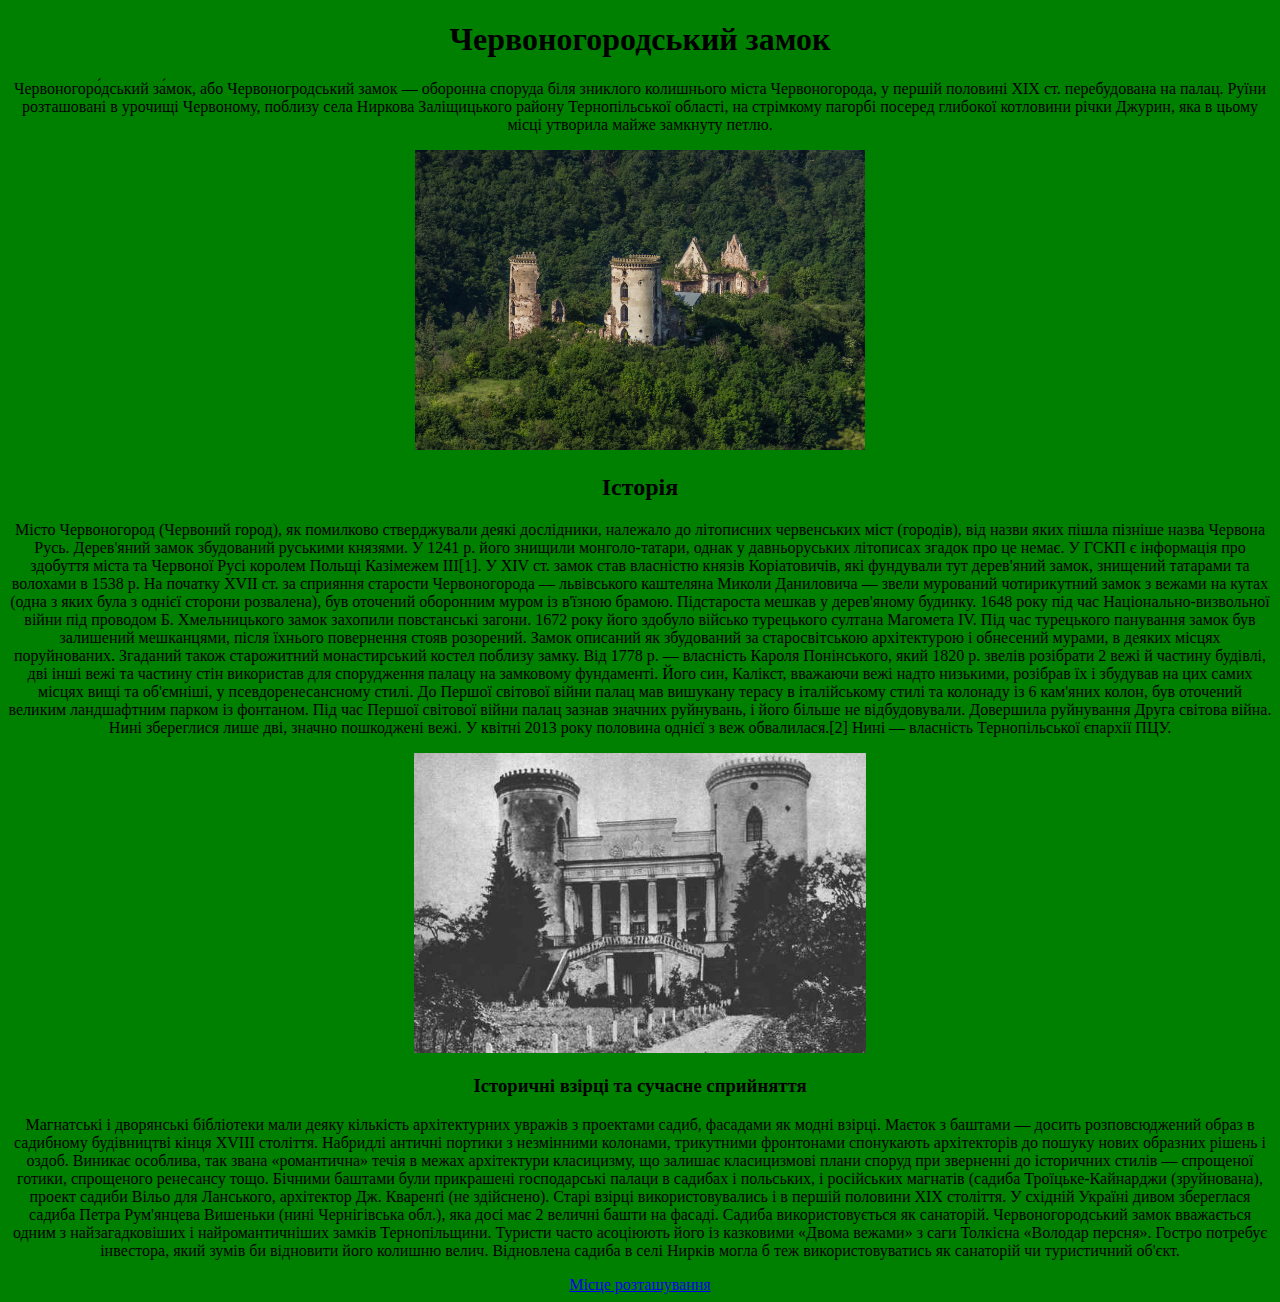
<file: home work 13/index.html>
<!DOCTYPE html>
<html>
<head>
	<meta charset="utf-8">
	<meta name="viewport" content="width=device-width, initial-scale=1">
	<title>Західна Україна</title>
</head>
<body text="black" bgcolor="green" align="center"><h1>Червоногородський замок</h1>
      <p>Червоногоро́дський за́мок, або Червоногродський замок — оборонна споруда біля зниклого колишнього міста Червоногорода, у першій половині XIX ст. перебудована на палац. Руїни розташовані в урочищі Червоному, поблизу села Ниркова Заліщицького району Тернопільської області, на стрімкому пагорбі посеред глибокої котловини річки Джурин, яка в цьому місці утворила майже замкнуту петлю.</p>
      <img src="замок.jpg" height="300">
      <h2> Історія </h2>
      <p>Місто Червоногород (Червоний город), як помилково стверджували деякі дослідники, належало до літописних червенських міст (городів), від назви яких пішла пізніше назва Червона Русь.

Дерев'яний замок збудований руськими князями. У 1241 р. його знищили монголо-татари, однак у давньоруських літописах згадок про це немає.

У ГСКП є інформація про здобуття міста та Червоної Русі королем Польщі Казімежем ІІІ[1].

У XIV ст. замок став власністю князів Коріатовичів, які фундували тут дерев'яний замок, знищений татарами та волохами в 1538 р.

На початку XVII ст. за сприяння старости Червоногорода — львівського каштеляна Миколи Даниловича — звели мурований чотирикутний замок з вежами на кутах (одна з яких була з однієї сторони розвалена), був оточений оборонним муром із в'їзною брамою. Підстароста мешкав у дерев'яному будинку.

1648 року під час Національно-визвольної війни під проводом Б. Хмельницького замок захопили повстанські загони. 1672 року його здобуло військо турецького султана Магомета IV. Під час турецького панування замок був залишений мешканцями, після їхнього повернення стояв розорений.

Замок описаний як збудований за старосвітською архітектурою і обнесений мурами, в деяких місцях поруйнованих. Згаданий також старожитний монастирський костел поблизу замку.

Від 1778 р. — власність Кароля Понінського, який 1820 р. звелів розібрати 2 вежі й частину будівлі, дві інші вежі та частину стін використав для спорудження палацу на замковому фундаменті. Його син, Калікст, вважаючи вежі надто низькими, розібрав їх і збудував на цих самих місцях вищі та об'ємніші, у псевдоренесансному стилі.

До Першої світової війни палац мав вишукану терасу в італійському стилі та колонаду із 6 кам'яних колон, був оточений великим ландшафтним парком із фонтаном.

Під час Першої світової війни палац зазнав значних руйнувань, і його більше не відбудовували. Довершила руйнування Друга світова війна. Нині збереглися лише дві, значно пошкоджені вежі. У квітні 2013 pоку половина однієї з веж обвалилася.[2]

Нині — власність Тернопільської єпархії ПЦУ.</p>
<img src="замок 2 .jpg" height="300">
<h3>Історичні взірці та сучасне сприйняття</h3>
<p>Магнатські і дворянські бібліотеки мали деяку кількість архітектурних увражів з проектами садиб, фасадами як модні взірці. Маєток з баштами — досить розповсюджений образ в садибному будівництві кінця XVIII століття. Набридлі античні портики з незмінними колонами, трикутними фронтонами спонукають архітекторів до пошуку нових образних рішень і оздоб. Виникає особлива, так звана «романтична» течія в межах архітектури класицизму, що залишає класицизмові плани споруд при зверненні до історичних стилів — спрощеної готики, спрощеного ренесансу тощо. Бічними баштами були прикрашені господарські палаци в садибах і польських, і російських магнатів (садиба Троїцьке-Кайнарджи (зруйнована), проект садиби Вільо для Ланського, архітектор Дж. Кваренґі (не здійснено). Старі взірці використовувались і в першій половини XIX століття.

У східній Україні дивом збереглася садиба Петра Рум'янцева Вишеньки (нині Чернігівська обл.), яка досі має 2 величні башти на фасаді. Садиба використовується як санаторій.

Червоногородський замок вважається одним з найзагадковіших і найромантичніших замків Тернопільщини. Туристи часто асоціюють його із казковими «Двома вежами» з саги Толкієна «Володар персня».

Гостро потребує інвестора, який зумів би відновити його колишню велич. Відновлена садиба в селі Нирків могла б теж використовуватись як санаторій чи туристичний об'єкт.</p>
<nav>
	<a href="https://goo.gl/maps/8DBqiZop1nwZv3w78" target="_blank"> Місце розташування </a>
</nav>
</body>
</html>
</file>
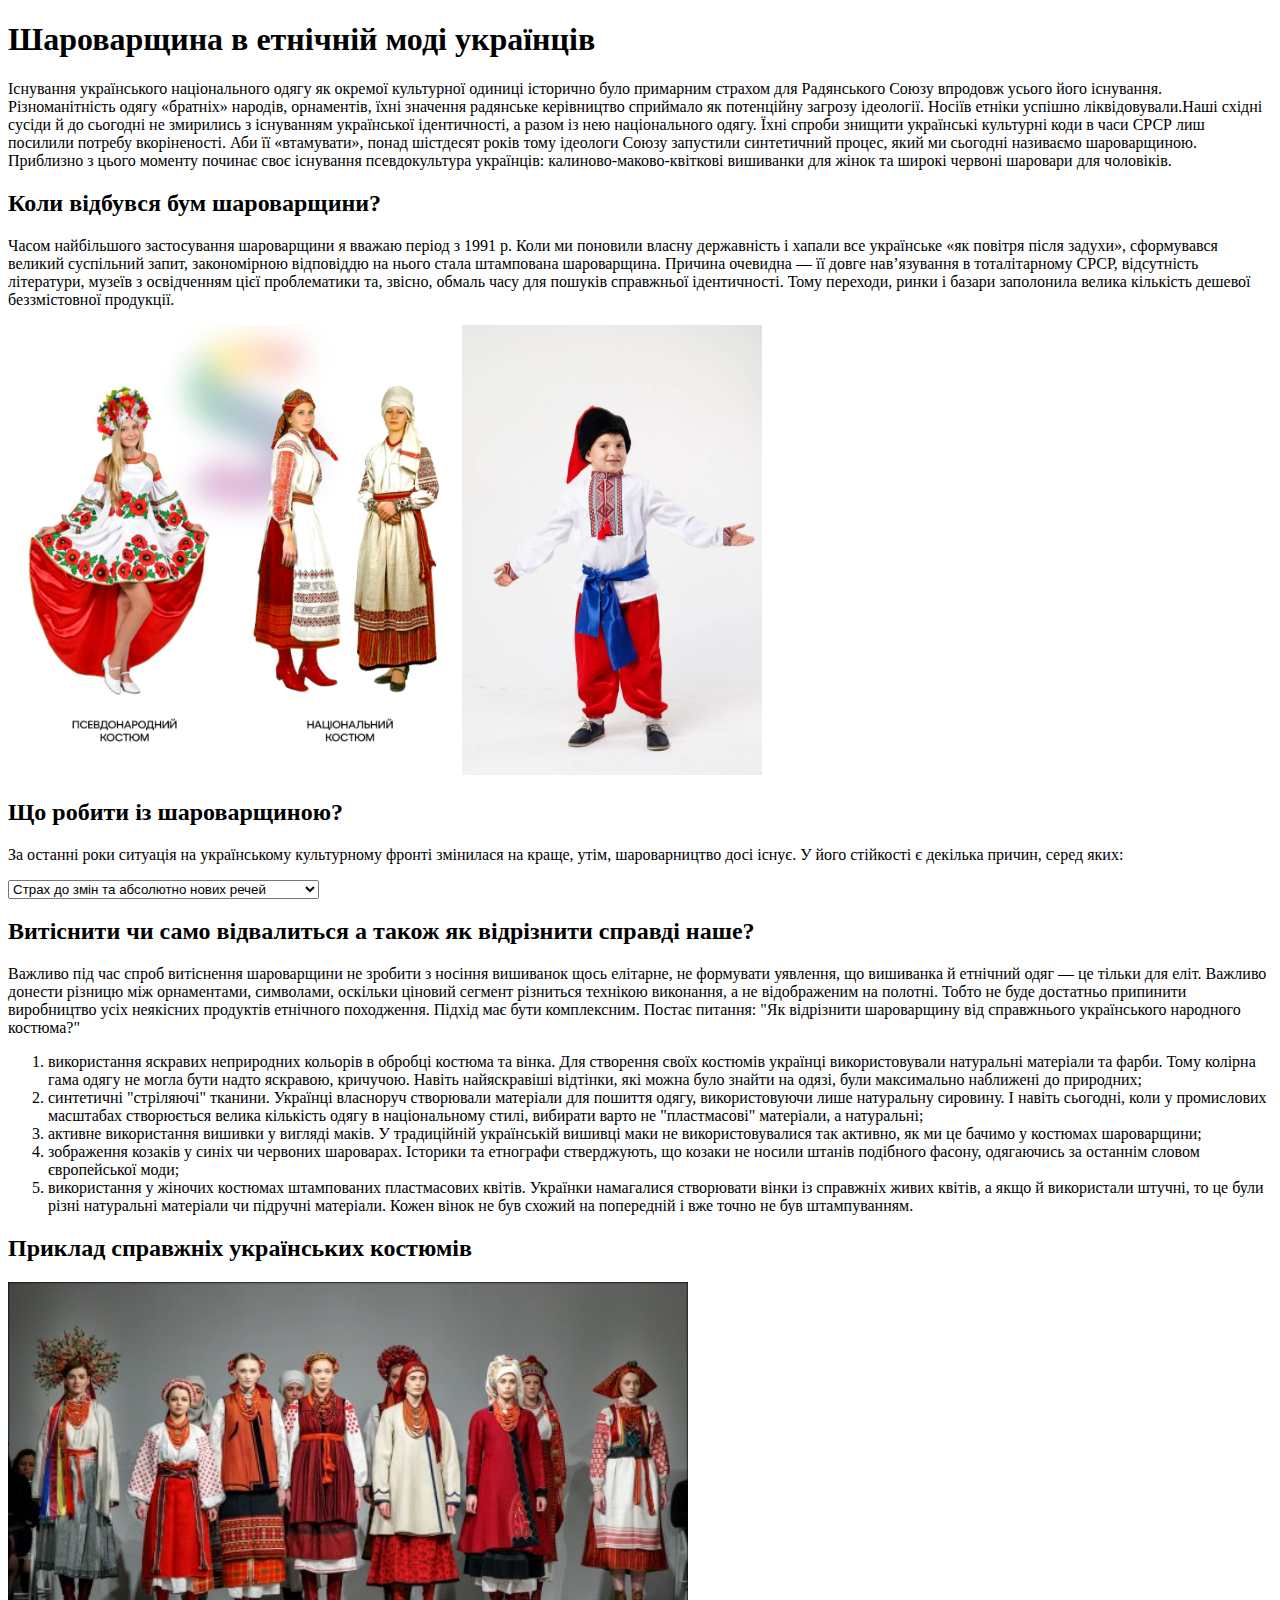
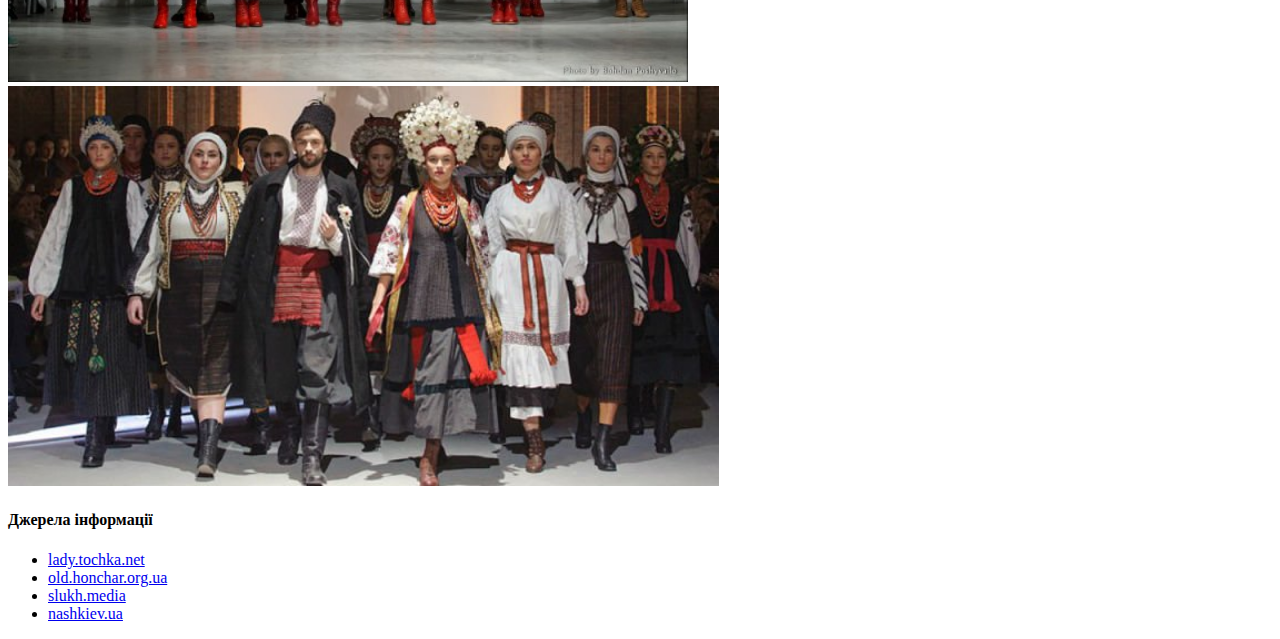
<file: HomeWork13/index.html>
<!DOCTYPE html>
<html>
<head>
	<title>Традиції України</title>
</head>
<body><h1>Шароварщина в етнічній моді українців</h1>
	<p>Існування українського національного одягу як окремої культурної одиниці історично було примарним страхом для Радянського Союзу впродовж усього його існування. Різноманітність одягу «братніх» народів, орнаментів, їхні значення радянське керівництво сприймало як потенційну загрозу ідеології. Носіїв етніки успішно ліквідовували.Наші східні сусіди й до сьогодні не змирились з існуванням української ідентичності, а разом із нею національного одягу. Їхні спроби знищити українські культурні коди в часи СРСР лиш посилили потребу вкоріненості. Аби її «втамувати», понад шістдесят років тому ідеологи Союзу запустили синтетичний процес, який ми сьогодні називаємо шароварщиною. Приблизно з цього моменту починає своє існування псевдокультура українців: калиново-маково-квіткові вишиванки для жінок та широкі червоні шаровари для чоловіків. </p>
	<h2>Коли відбувся бум шароварщини?</h2>
	<p>Часом найбільшого застосування шароварщини я вважаю період з 1991 р. Коли ми поновили власну державність і хапали все українське «як повітря після задухи», сформувався великий суспільний запит, закономірною відповіддю на нього стала штампована шароварщина. 
	Причина очевидна — її довге нав’язування в тоталітарному СРСР, відсутність літератури, музеїв з освідченням цієї проблематики та, звісно, обмаль часу для пошуків справжньої ідентичності. Тому переходи, ринки і базари заполонила велика кількість дешевої беззмістовної продукції.</p>
	<img src="sharovarshhina.jpg" height="450px">
	<img src="123.jpg" height="450px">
	<h2>Що робити із шароварщиною?</h2>
<p>За останні роки ситуація на українському культурному фронті змінилася на краще, утім, шароварництво досі існує. У його стійкості є декілька причин, серед яких:</p>
<select><option value="">Страх до змін та абсолютно нових речей</option>
<option value="">сильна емоційна прив'язка</option>
<option value="">необізнаність українців щодо власної культури</option></select>
<h2>Витіснити чи само відвалиться а також як відрізнити справді наше?</h2>
<p>Важливо під час спроб витіснення шароварщини не зробити з носіння вишиванок щось елітарне, не формувати уявлення, що вишиванка й етнічний одяг — це тільки для еліт. Важливо донести різницю між орнаментами, символами, оскільки ціновий сегмент різниться технікою виконання, а не відображеним на полотні. Тобто не буде достатньо припинити виробництво усіх неякісних продуктів етнічного походження. Підхід має бути комплексним. Постає питання: "Як відрізнити шароварщину від справжнього українського народного костюма?"</p>
<ol><li>використання яскравих неприродних кольорів в обробці костюма та вінка. Для створення своїх костюмів українці використовували натуральні матеріали та фарби. Тому колірна гама одягу не могла бути надто яскравою, кричучою. Навіть найяскравіші відтінки, які можна було знайти на одязі, були максимально наближені до природних;</li>
<li>синтетичні "стріляючі" тканини. Українці власноруч створювали матеріали для пошиття одягу, використовуючи лише натуральну сировину. І навіть сьогодні, коли у промислових масштабах створюється велика кількість одягу в національному стилі, вибирати варто не "пластмасові" матеріали, а натуральні;</li>
<li>активне використання вишивки у вигляді маків. У традиційній українській вишивці маки не використовувалися так активно, як ми це бачимо у костюмах шароварщини;</li>
<li>зображення козаків у синіх чи червоних шароварах. Історики та етнографи стверджують, що козаки не носили штанів подібного фасону, одягаючись за останнім словом європейської моди;</li>
<li>використання у жіночих костюмах штампованих пластмасових квітів. Українки намагалися створювати вінки із справжніх живих квітів, а якщо й використали штучні, то це були різні натуральні матеріали чи підручні матеріали. Кожен вінок не був схожий на попередній і вже точно не був штампуванням.
</li></ol>
<h2>Приклад справжніх українських костюмів</h2>
<img src="IMG_1947-558x328.jpg" height="400">
<img src="unnamed-file-7-1.jpg" height="400">
<h4>Джерела інформації</h4>
<ul><li><a href="https://lady.tochka.net/ua/96282-kak-otlichit-sharovarshchinu-ot-nastoyashchego-ukrainskogo-narodnogo-kostyuma" target="_blank">lady.tochka.net</li>
<li><a href="https://old.honchar.org.ua/p/ukrajinskyj-narodnyj-kostyum-vpershe-na-podiumi-ukrajinskoho-tyzhnya-mody" target="_blank">old.honchar.org.ua</a></li>
<li><a href="https://slukh.media/texts/ukrainian-national-clothes-under-soviet" target="_blank">slukh.media</a></li>
<li><a href="https://nashkiev.ua/culture/sharovarschina-proti-traditsii-yak-zberegti-ukrainsku-kulturu" target="_blank">nashkiev.ua</a></li></ul>
</html>
</file>
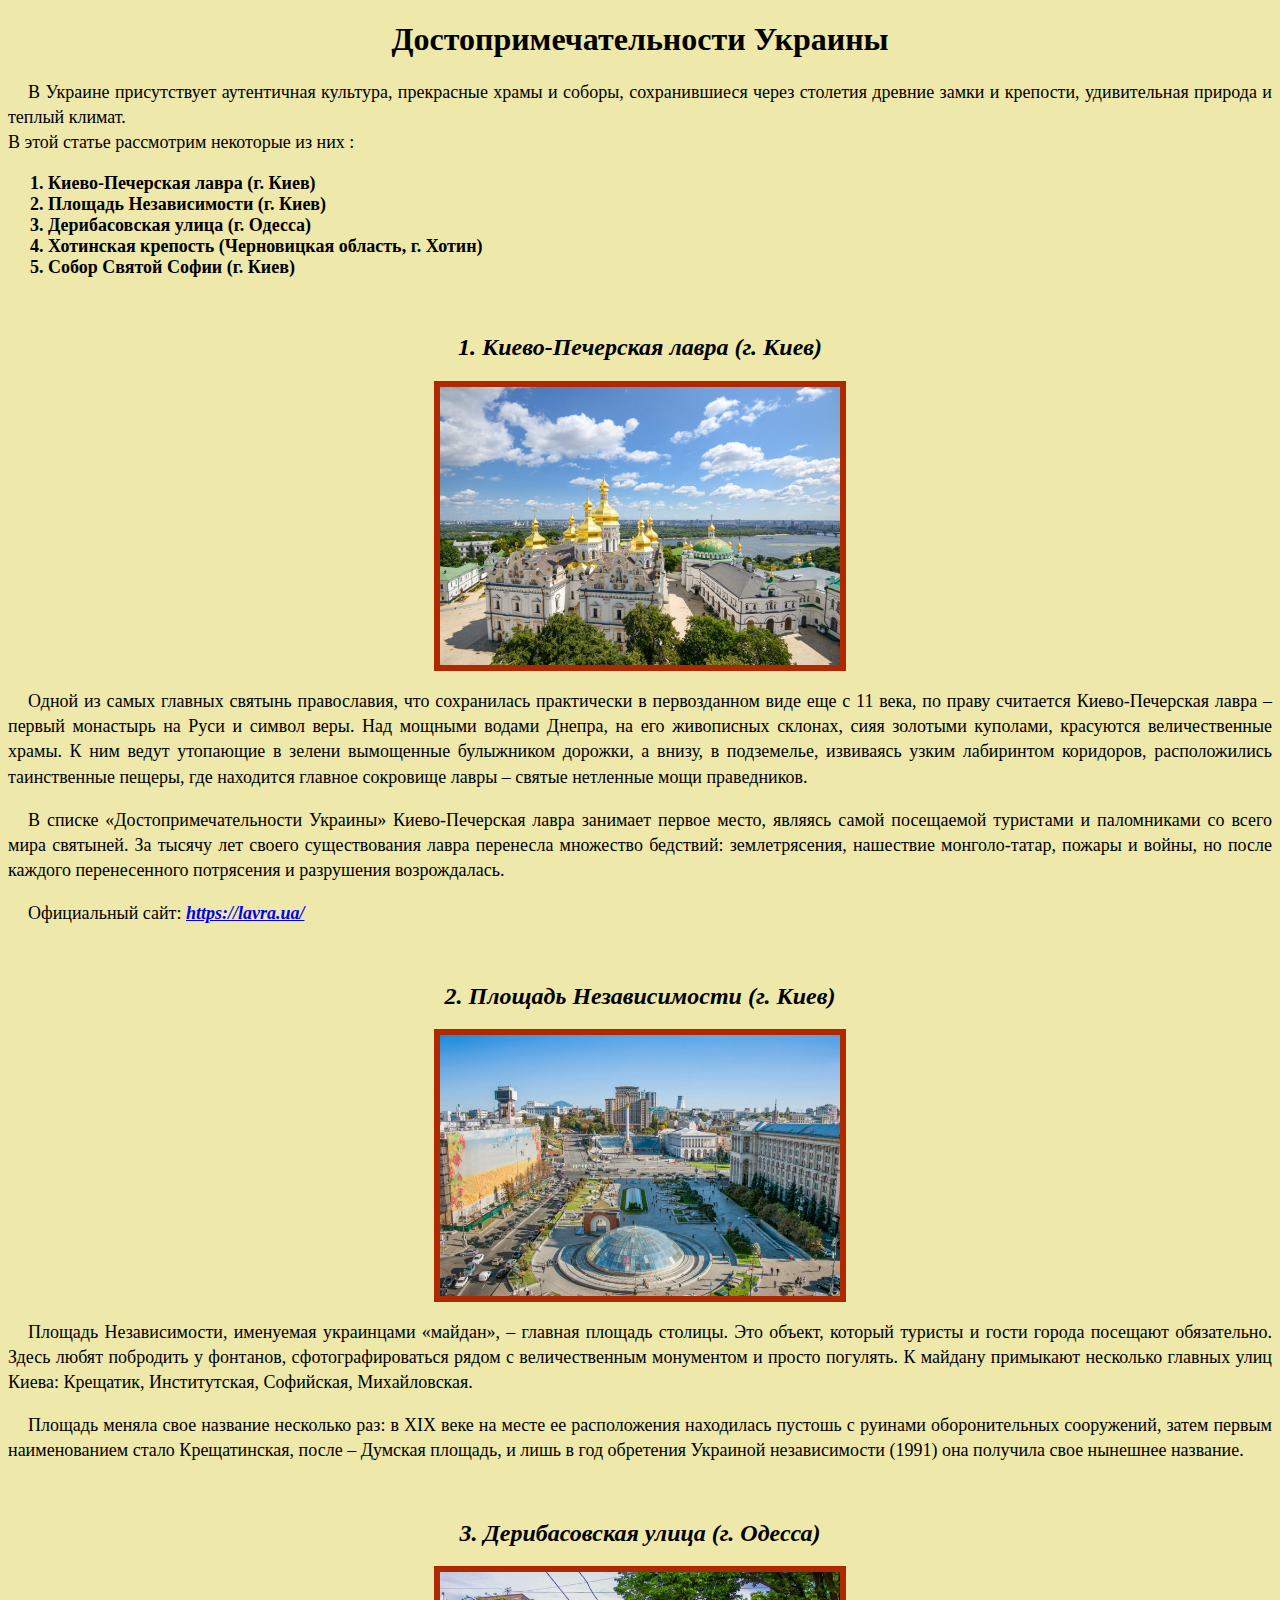
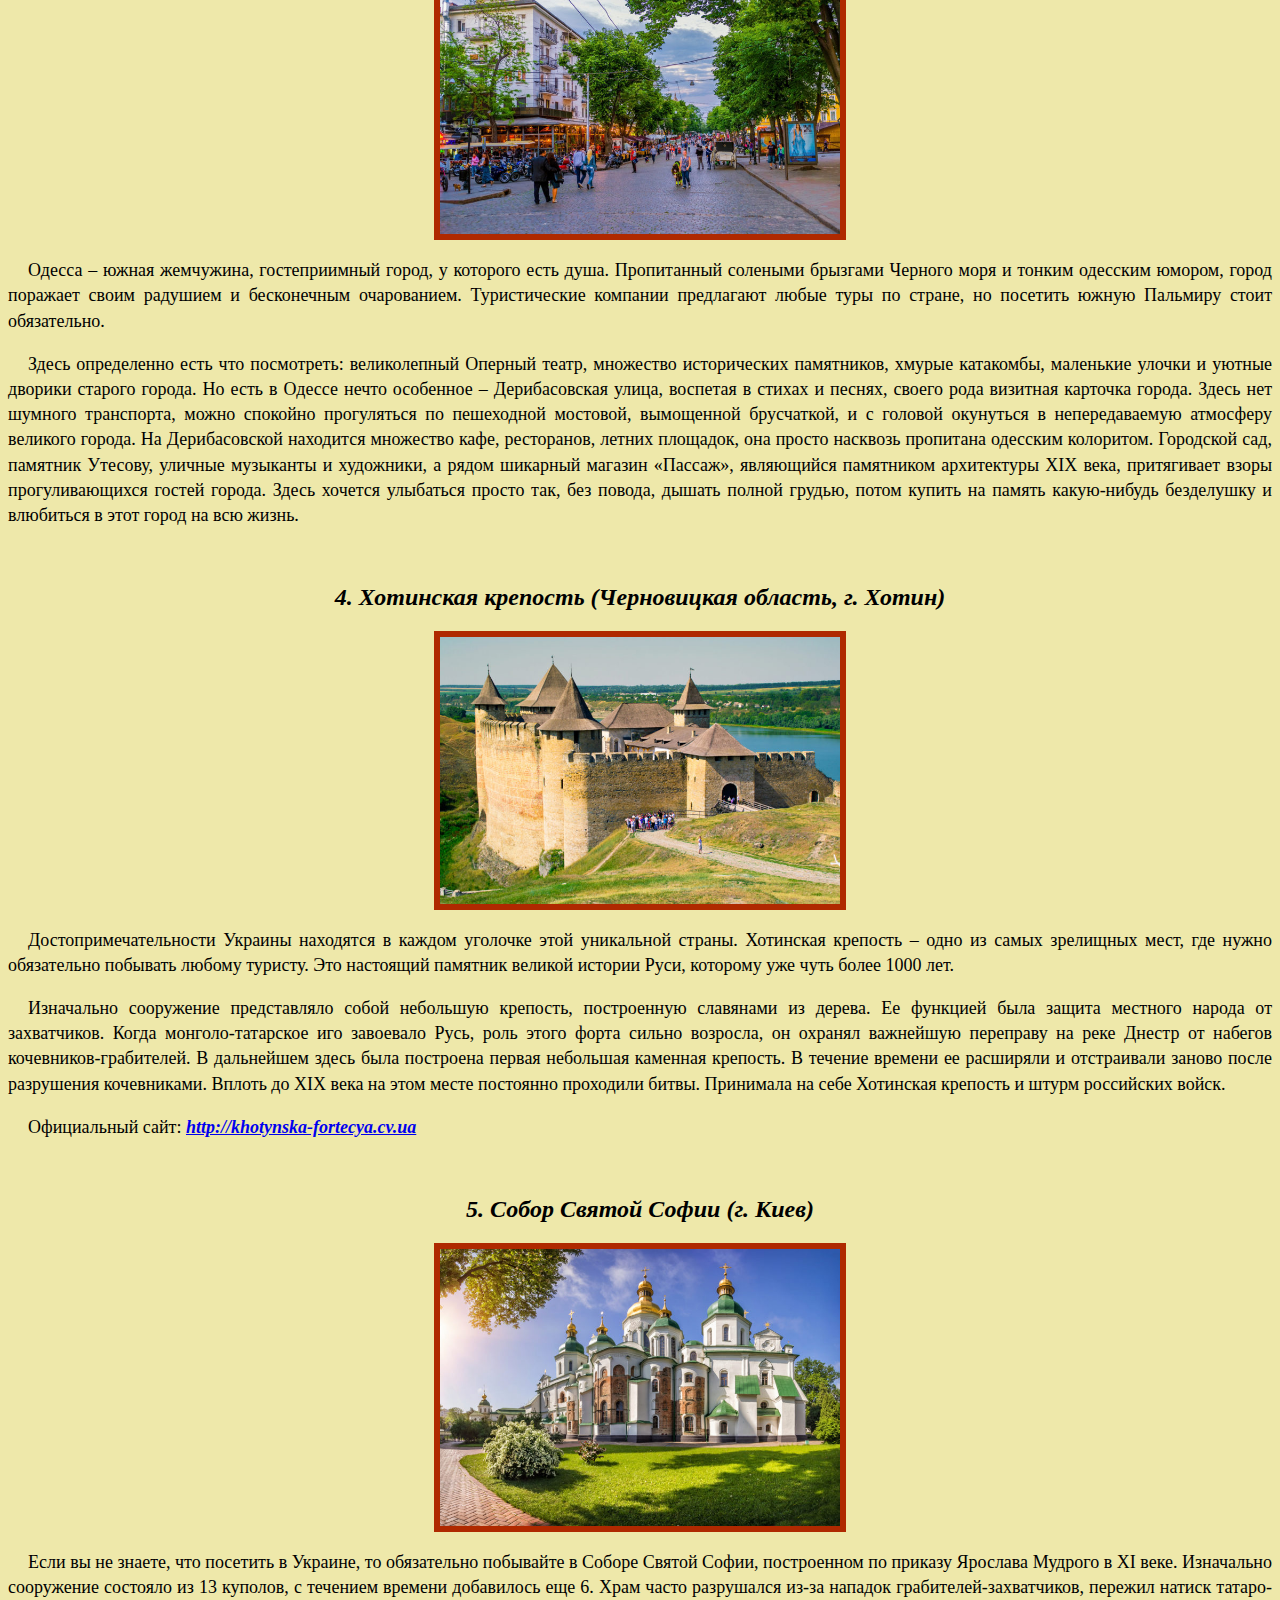
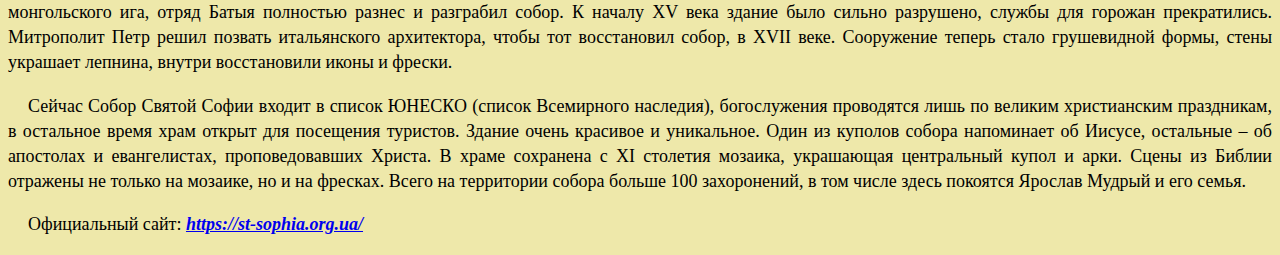
<file: Homework13/index.html>
<!DOCTYPE html>
<html>
<head>
	<meta charset="utf-8">
	<meta name="viewport" content="width=device-width, initial-scale=1">
	<title>ДЗ 14. CSS</title>
	<link rel="stylesheet" type="text/css" href="css/style.css">
</head>

<body>
	<h1 style="text-align: center;">Достопримечательности Украины</h1>
	<div>
		<p>В Украине присутствует аутентичная культура, прекрасные храмы и соборы, сохранившиеся через столетия древние замки и крепости, удивительная природа и теплый климат.<br>В этой статье рассмотрим некоторые из них :</p>
		<ol>
			<li>Киево-Печерская лавра (г. Киев)</li>
			<li>Площадь Независимости (г. Киев)</li>
			<li>Дерибасовская улица (г. Одесса)</li>
			<li>Хотинская крепость (Черновицкая область, г. Хотин)</li>
			<li>Собор Святой Софии (г. Киев)</li>
		</ol>
	</div>
	<br>

	<h2>1. Киево-Печерская лавра (г. Киев)</h2>
	<div>
		<img class="displayed" width="400" src="img/KievPecherskLavra.jpg">
		<p>Одной из самых главных святынь православия, что сохранилась практически в первозданном виде еще с 11 века, по праву считается Киево-Печерская лавра – первый монастырь на Руси и символ веры. Над мощными водами Днепра, на его живописных склонах, сияя золотыми куполами, красуются величественные храмы. К ним ведут утопающие в зелени вымощенные булыжником дорожки, а внизу, в подземелье, извиваясь узким лабиринтом коридоров, расположились таинственные пещеры, где находится главное сокровище лавры – святые нетленные мощи праведников.</p>
		<p>В списке «Достопримечательности Украины» Киево-Печерская лавра занимает первое место, являясь самой посещаемой туристами и паломниками со всего мира святыней. За тысячу лет своего существования лавра перенесла множество бедствий: землетрясения, нашествие монголо-татар, пожары и войны, но после каждого перенесенного потрясения и разрушения возрождалась.</p>
		<p>Официальный сайт: <a href="https://lavra.ua/" target="_blank">https://lavra.ua/</a>	</p>
	</div>
	<br>

	<h2>2. Площадь Независимости (г. Киев)</h2>
	<div>
		<img class="displayed" width="400" src="img/MaidanNezalezhnosti.jpg">
		<p>Площадь Независимости, именуемая украинцами «майдан», – главная площадь столицы. Это объект, который туристы и гости города посещают обязательно. Здесь любят побродить у фонтанов, сфотографироваться рядом с величественным монументом и просто погулять. К майдану примыкают несколько главных улиц Киева: Крещатик, Институтская, Софийская, Михайловская.</p>
		<p>Площадь меняла свое название несколько раз: в XIX веке на месте ее расположения находилась пустошь с руинами оборонительных сооружений, затем первым наименованием стало Крещатинская, после – Думская площадь, и лишь в год обретения Украиной независимости (1991) она получила свое нынешнее название.</p>
	</div>
	<br>

	<h2>3. Дерибасовская улица (г. Одесса)</h2>
	<div>
		<img class="displayed" width="400" src="img/DeribasovskayaStreet.jpg">
		<p>Одесса – южная жемчужина, гостеприимный город, у которого есть душа. Пропитанный солеными брызгами Черного моря и тонким одесским юмором, город поражает своим радушием и бесконечным очарованием. Туристические компании предлагают любые туры по стране, но посетить южную Пальмиру стоит обязательно.</p>
		<p>Здесь определенно есть что посмотреть: великолепный Оперный театр, множество исторических памятников, хмурые катакомбы, маленькие улочки и уютные дворики старого города. Но есть в Одессе нечто особенное – Дерибасовская улица, воспетая в стихах и песнях, своего рода визитная карточка города. Здесь нет шумного транспорта, можно спокойно прогуляться по пешеходной мостовой, вымощенной брусчаткой, и с головой окунуться в непередаваемую атмосферу великого города. На Дерибасовской находится множество кафе, ресторанов, летних площадок, она просто насквозь пропитана одесским колоритом. Городской сад, памятник Утесову, уличные музыканты и художники, а рядом шикарный магазин «Пассаж», являющийся памятником архитектуры XIX века, притягивает взоры прогуливающихся гостей города. Здесь хочется улыбаться просто так, без повода, дышать полной грудью, потом купить на память какую-нибудь безделушку и влюбиться в этот город на всю жизнь.</p>
	</div>
	<br>

	<h2>4. Хотинская крепость (Черновицкая область, г. Хотин)</h2>
	<div>
		<img class="displayed" width="400" src="img/KhotynFortress.jpg">
		<p>Достопримечательности Украины находятся в каждом уголочке этой уникальной страны. Хотинская крепость – одно из самых зрелищных мест, где нужно обязательно побывать любому туристу. Это настоящий памятник великой истории Руси, которому уже чуть более 1000 лет.</p>
		<p>Изначально сооружение представляло собой небольшую крепость, построенную славянами из дерева. Ее функцией была защита местного народа от захватчиков. Когда монголо-татарское иго завоевало Русь, роль этого форта сильно возросла, он охранял важнейшую переправу на реке Днестр от набегов кочевников-грабителей. В дальнейшем здесь была построена первая небольшая каменная крепость. В течение времени ее расширяли и отстраивали заново после разрушения кочевниками. Вплоть до XIX века на этом месте постоянно проходили битвы. Принимала на себе Хотинская крепость и штурм российских войск.</p> 
		<p>Официальный сайт: <a href="http://khotynska-fortecya.cv.ua" target="_blank">http://khotynska-fortecya.cv.ua</a>
		</p>
	</div>
	<br>	

	<h2>5. Собор Святой Софии (г. Киев)</h2>
	<div>
		<img class="displayed" width="400" src="img/SaintSophiaCathedral.jpg">
		<p>Если вы не знаете, что посетить в Украине, то обязательно побывайте в Соборе Святой Софии, построенном по приказу Ярослава Мудрого в XI веке. Изначально сооружение состояло из 13 куполов, с течением времени добавилось еще 6. Храм часто разрушался из-за нападок грабителей-захватчиков, пережил натиск татаро-монгольского ига, отряд Батыя полностью разнес и разграбил собор. К началу XV века здание было сильно разрушено, службы для горожан прекратились. Митрополит Петр решил позвать итальянского архитектора, чтобы тот восстановил собор, в XVII веке. Сооружение теперь стало грушевидной формы, стены украшает лепнина, внутри восстановили иконы и фрески.</p>
		<p>Сейчас Собор Святой Софии входит в список ЮНЕСКО (список Всемирного наследия), богослужения проводятся лишь по великим христианским праздникам, в остальное время храм открыт для посещения туристов. Здание очень красивое и уникальное. Один из куполов собора напоминает об Иисусе, остальные – об апостолах и евангелистах, проповедовавших Христа. В храме сохранена с XI столетия мозаика, украшающая центральный купол и арки. Сцены из Библии отражены не только на мозаике, но и на фресках. Всего на территории собора больше 100 захоронений, в том числе здесь покоятся Ярослав Мудрый и его семья.</p>
		<p>Официальный сайт: <a href="https://st-sophia.org.ua/" target="_blank">https://st-sophia.org.ua/</a>	</p>
	</div>

</body>
</html>
</file>
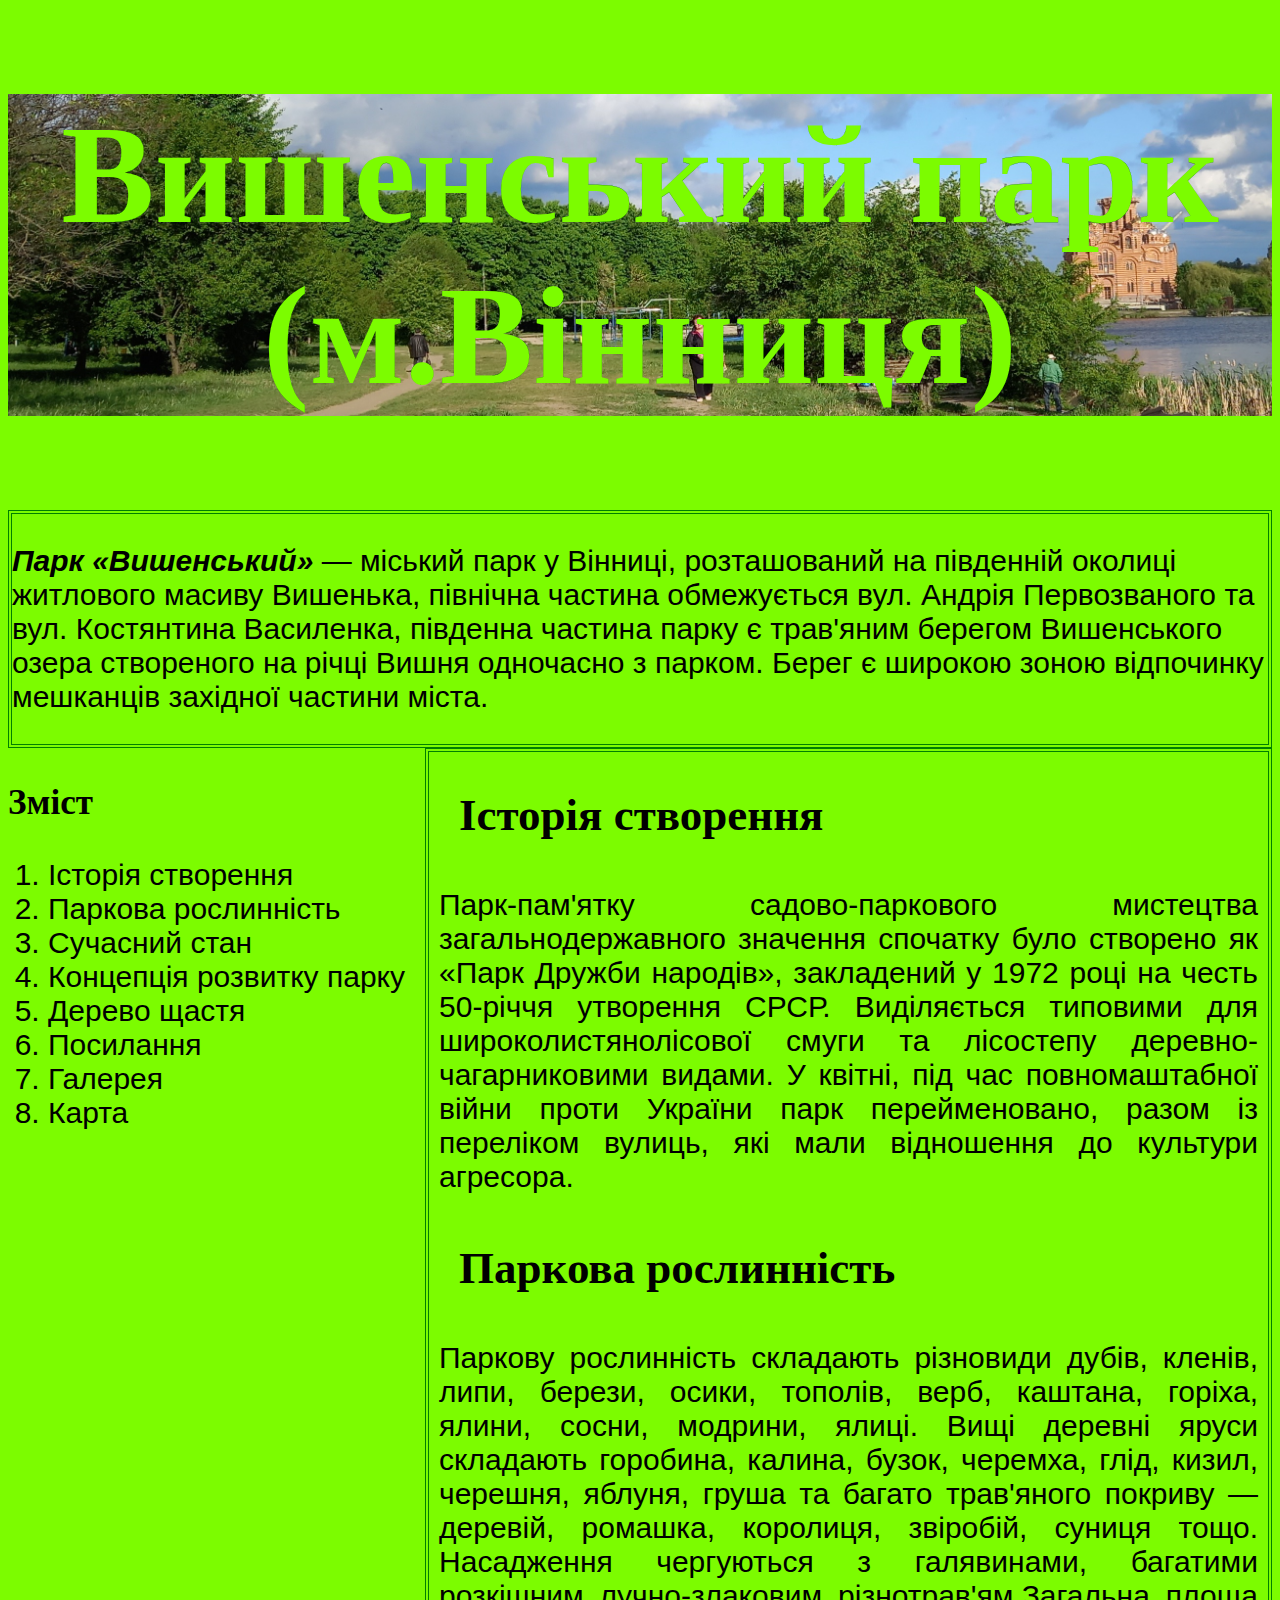
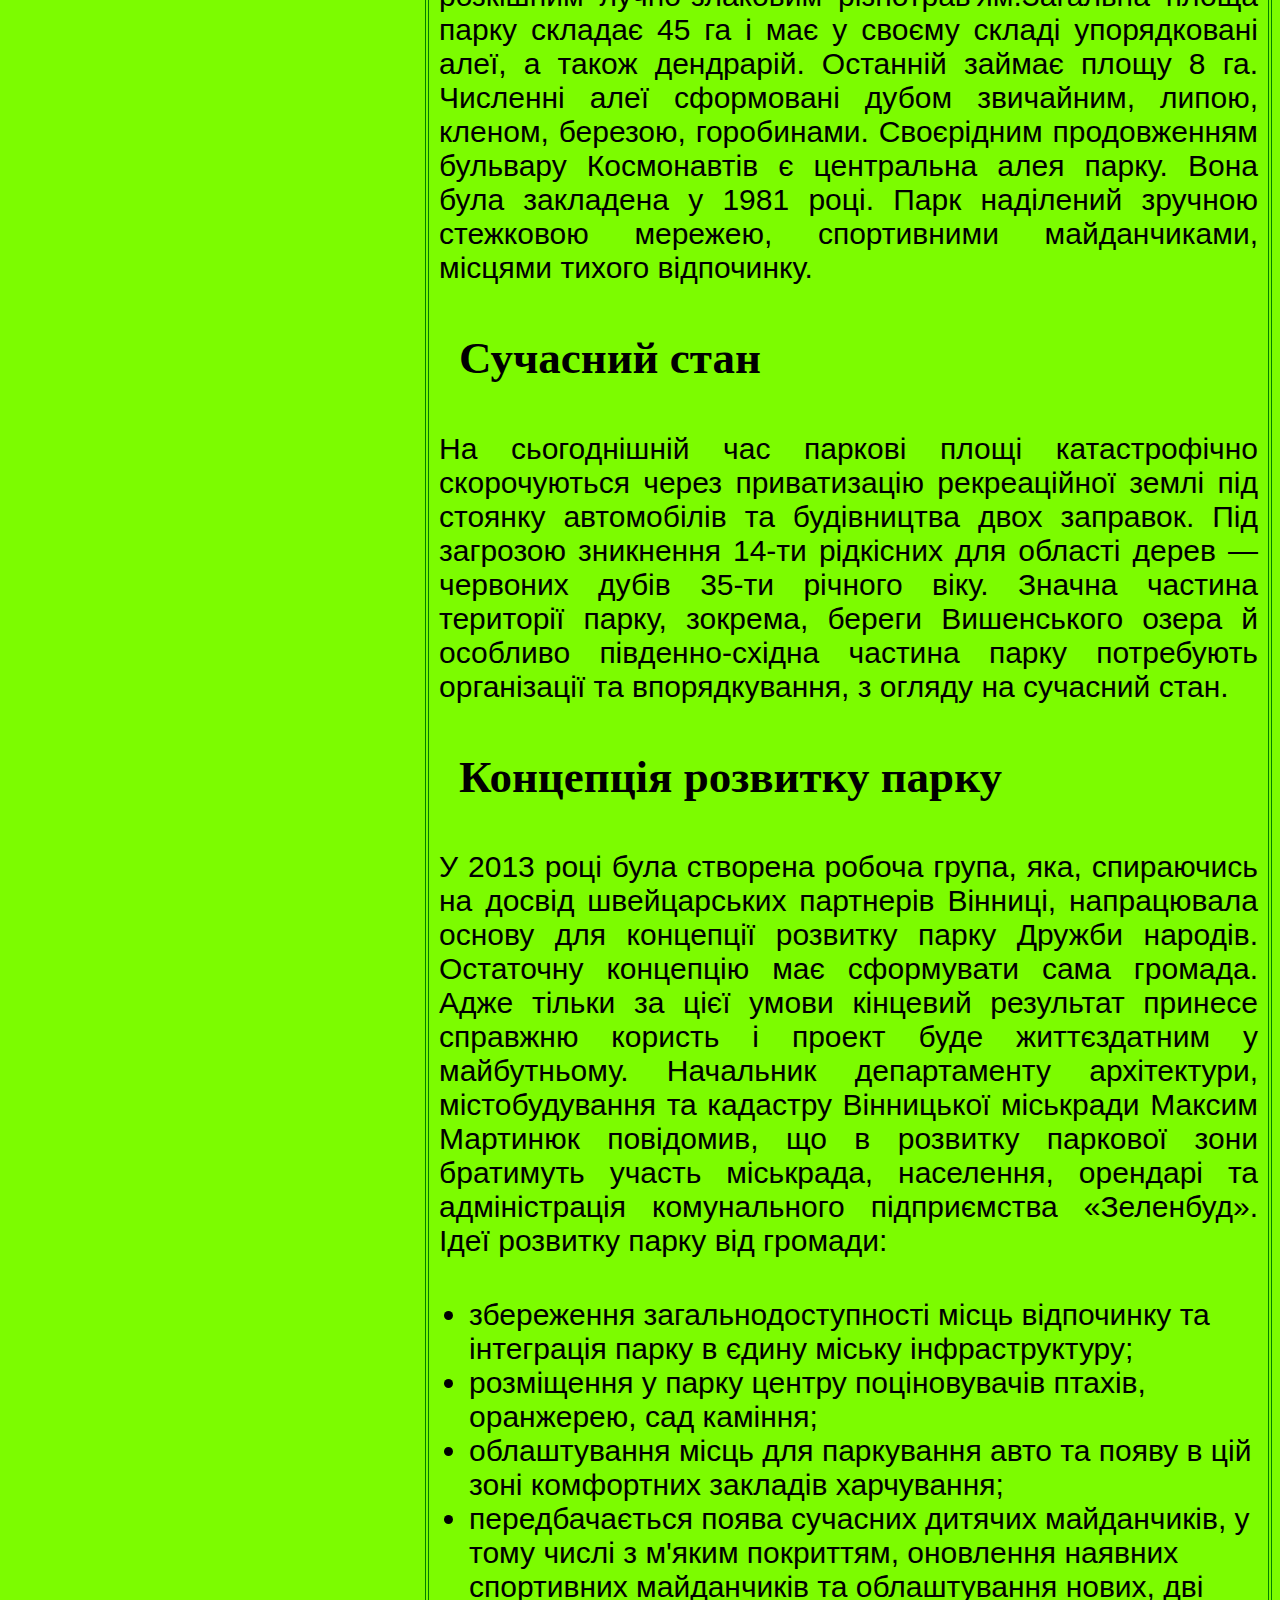
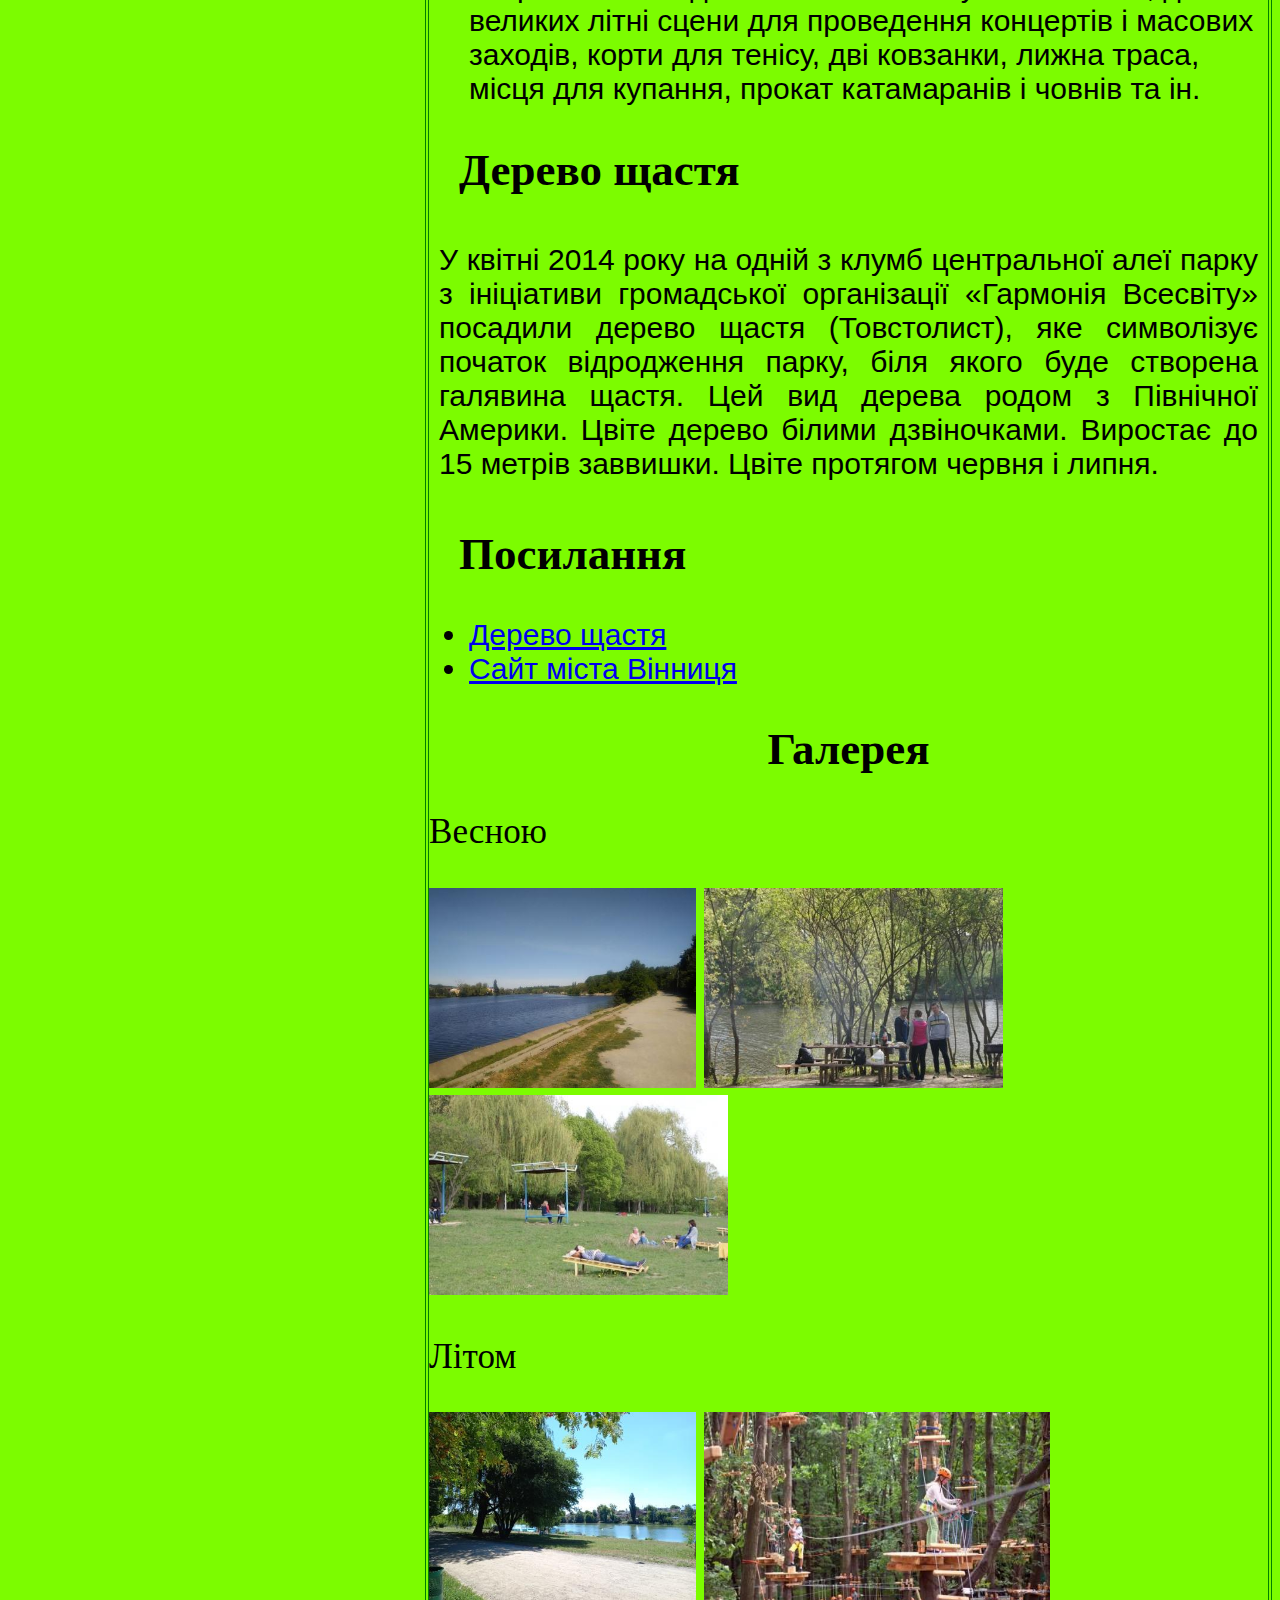
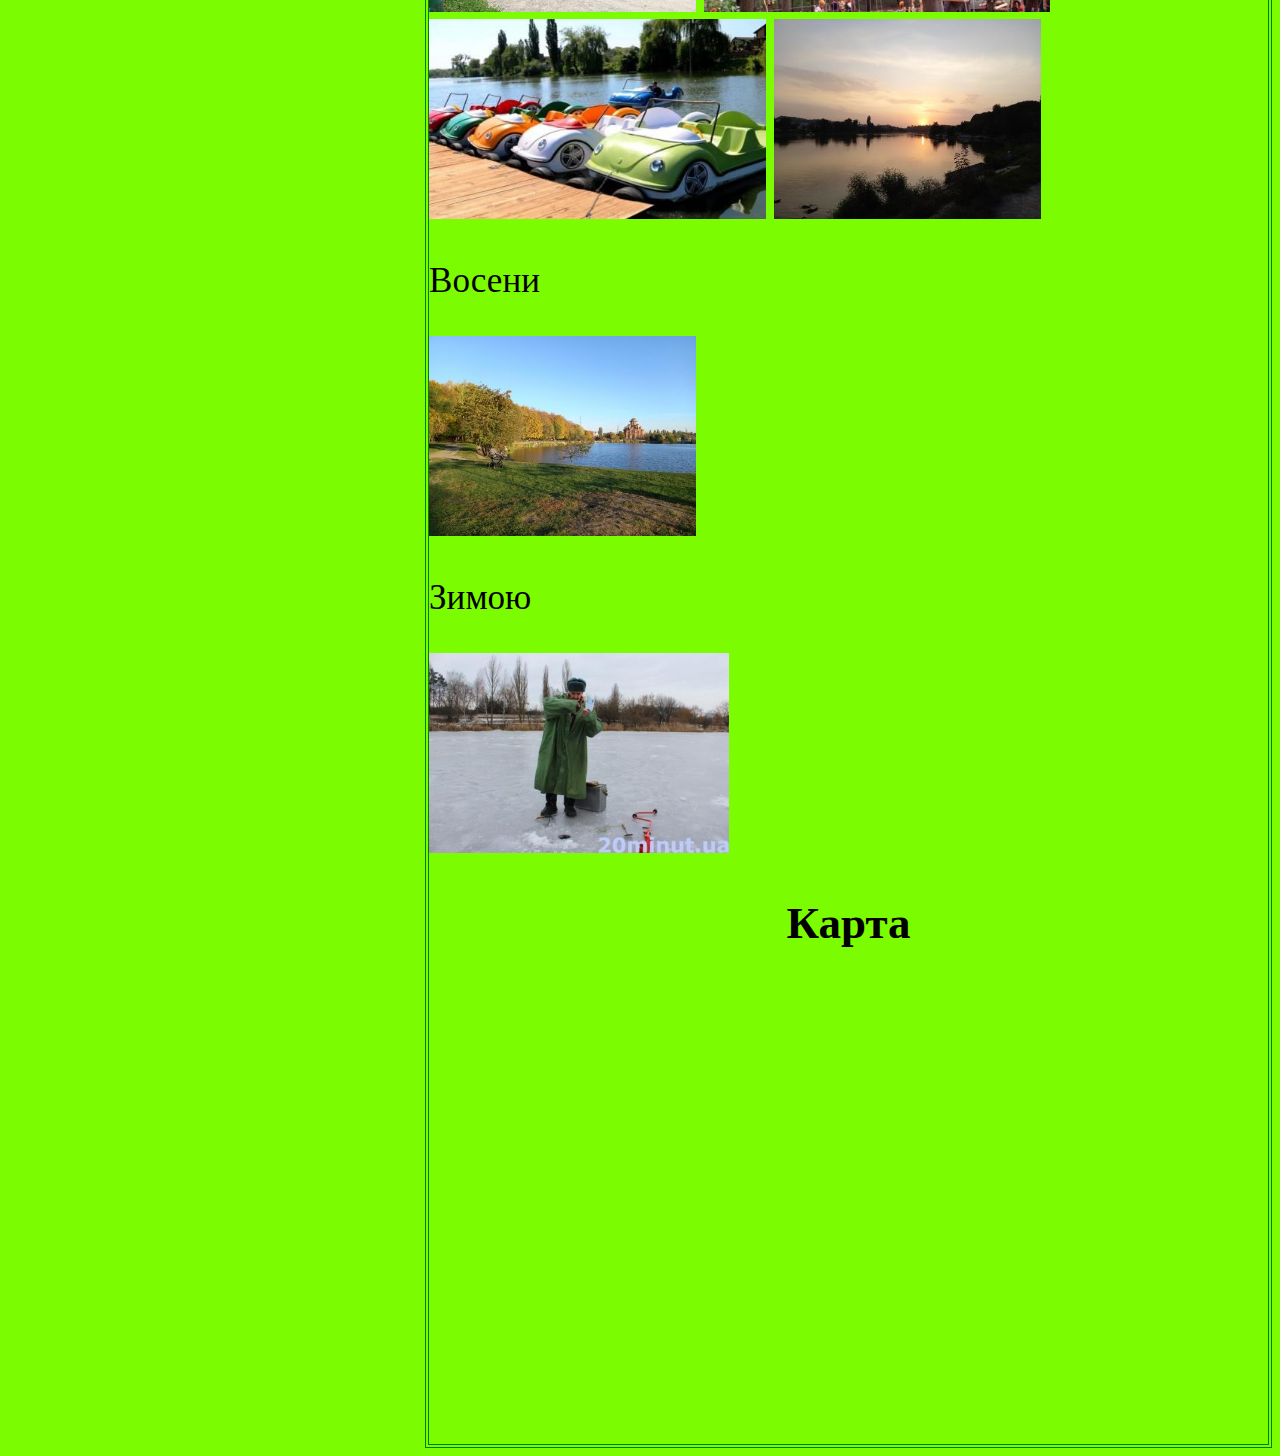
<file: Homework14/index.html>
<!DOCTYPE html>
<html>

<head>
	<meta charset="utf-8">
	<meta name="viewport" content="width=device-width, initial-scale=1">
	<link rel="stylesheet" type="text/css" href="css/style.css">
	<title>Вишенський парк</title>
</head>

<body>
	<div id="header"><h1>Вишенський парк (м.Вінниця)</h1></div>
	
	<div id="about">
		<p><i><strong>Парк «Вишенський»</strong></i> — міський парк у Вінниці, розташований на південній околиці житлового масиву Вишенька, північна частина обмежується вул. Андрія Первозваного та вул. Костянтина Василенка, південна частина парку є трав'яним берегом Вишенського озера створеного на річці Вишня одночасно з парком. Берег є широкою зоною відпочинку мешканців західної частини міста.
		</p>
	</div>

	<div id="zmist">
		<h3>Зміст</h3>
		<ol>
			<li>Історія створення</li>
			<li>Паркова рослинність</li>
			<li>Сучасний стан</li>
			<li>Концепція розвитку парку</li>
			<li>Дерево щастя</li>
			<li>Посилання</li>
			<li>Галерея</li>
			<li>Карта</li>
		</ol>

	</div>

	<div id="content">
		<div class="info">
			<h2>Історія створення</h2>
			<p>Парк-пам'ятку садово-паркового мистецтва загальнодержавного значення спочатку було створено як «Парк Дружби народів», закладений у 1972 році на честь 50-річчя утворення СРСР. Виділяється типовими для широколистянолісової смуги та лісостепу деревно-чагарниковими видами. У квітні, під час повномаштабної війни проти України парк перейменовано, разом із переліком вулиць, які мали відношення до культури агресора.</p>
		</div>

		<div class="info">
			<h2>Паркова рослинність</h2>
			<p>Паркову рослинність складають різновиди дубів, кленів, липи, берези, осики, тополів, верб, каштана, горіха, ялини, сосни, модрини, ялиці. Вищі деревні яруси складають горобина, калина, бузок, черемха, глід, кизил, черешня, яблуня, груша та багато трав'яного покриву — деревій, ромашка, королиця, звіробій, суниця тощо. Насадження чергуються з галявинами, багатими розкішним лучно-злаковим різнотрав'ям.Загальна площа парку складає 45 га і має у своєму складі упорядковані алеї, а також дендрарій. Останній займає площу 8 га. Численні алеї сформовані дубом звичайним, липою, кленом, березою, горобинами. Своєрідним продовженням бульвару Космонавтів є центральна алея парку. Вона була закладена у 1981 році. Парк наділений зручною стежковою мережею, спортивними майданчиками, місцями тихого відпочинку.</p>
		</div>

		<div class="info">
			<h2>Сучасний стан</h2>
			<p>    На сьогоднішній час паркові площі катастрофічно скорочуються через приватизацію рекреаційної землі під стоянку автомобілів та будівництва двох заправок. Під загрозою зникнення 14-ти рідкісних для області дерев — червоних дубів 35-ти річного віку. Значна частина території парку, зокрема, береги Вишенського озера й особливо південно-східна частина парку потребують організації та впорядкування, з огляду на сучасний стан.</p>
		</div>

		<div class="info">
			<h2>Концепція розвитку парку</h2>
			<p>У 2013 році була створена робоча група, яка, спираючись на досвід швейцарських партнерів Вінниці, напрацювала основу для концепції розвитку парку Дружби народів. Остаточну концепцію має сформувати сама громада. Адже тільки за цієї умови кінцевий результат принесе справжню користь і проект буде життєздатним у майбутньому. Начальник департаменту архітектури, містобудування та кадастру Вінницької міськради Максим Мартинюк повідомив, що в розвитку паркової зони братимуть участь міськрада, населення, орендарі та адміністрація комунального підприємства «Зеленбуд». Ідеї розвитку парку від громади:</p>
			<ul>
				<li>збереження загальнодоступності місць відпочинку та інтеграція парку в єдину міську інфраструктуру;</li>
				<li>розміщення у парку центру поціновувачів птахів, оранжерею, сад каміння;</li>
				<li>облаштування місць для паркування авто та появу в цій зоні комфортних закладів харчування;</li>
				<li>передбачається поява сучасних дитячих майданчиків, у тому числі з м'яким покриттям, оновлення наявних спортивних майданчиків та облаштування нових, дві великих літні сцени для проведення концертів і масових заходів, корти для тенісу, дві ковзанки, лижна траса, місця для купання, прокат катамаранів і човнів та ін.</li>
			</ul>
		</div>

		<div class="info">
			<h2>Дерево щастя</h2>
			<p>У квітні 2014 року на одній з клумб центральної алеї парку з ініціативи громадської організації «Гармонія Всесвіту» посадили дерево щастя (Товстолист), яке символізує початок відродження парку, біля якого буде створена галявина щастя. Цей вид дерева родом з Північної Америки. Цвіте дерево білими дзвіночками. Виростає до 15 метрів заввишки. Цвіте протягом червня і липня.</p>
		</div>
	
		<div class="info">
			<h2>Посилання</h2>
			<ul>
				<li><a href="http://vn.20minut.ua/Podii/v-parku-druzhbi-narodiv-posadili-derevo-shastya-10323628.html" target="_blank">Дерево щастя</a></li>
				<li><a href="http://www.vinnitsa.info" target="_blank">Cайт міста Вінниця</a></li>
			</ul>
		</div>


		<div id="galery">
			<h2>Галерея</h2>

			<h3>Весною</h3>
			<img src="img/v1.jpg">
			<img src="img/v2.jpg">
			<img src="img/v3.jpg">
			<h3>Літом</h3>
			<img src="img/s1.jpg">
			<img src="img/s2.jpeg">
			<img src="img/s3.jpeg">
			<img src="img/s4.jpg">
			<h3>Восени</h3>
			<img src="img/o1.jpg">
			<h3>Зимою</h3>
			<img src="img/z1.jpeg">
		</div>

		<div id="map">
			<h2 >Карта</h2>
			<iframe src="https://www.google.com/maps/embed?pb=!1m18!1m12!1m3!1d2606.0743005688!2d28.420870315568582!3d49.21811797932437!2m3!1f0!2f0!3f0!3m2!1i1024!2i768!4f13.1!3m3!1m2!1s0x472d5c7273427541%3A0x46a54b377f53e2ed!2z0J_QsNGA0Log0JTRgNGD0LbQsdGLINC90LDRgNC-0LTQvtCy!5e0!3m2!1sru!2sua!4v1666597582288!5m2!1sru!2sua" width="600" height="450" style="border:0;"allowfullscreen="" loading="lazy" referrerpolicy="no-referrer-when-downgrade"></iframe>
		</div>
	</div>

</body>
</html>
</file>
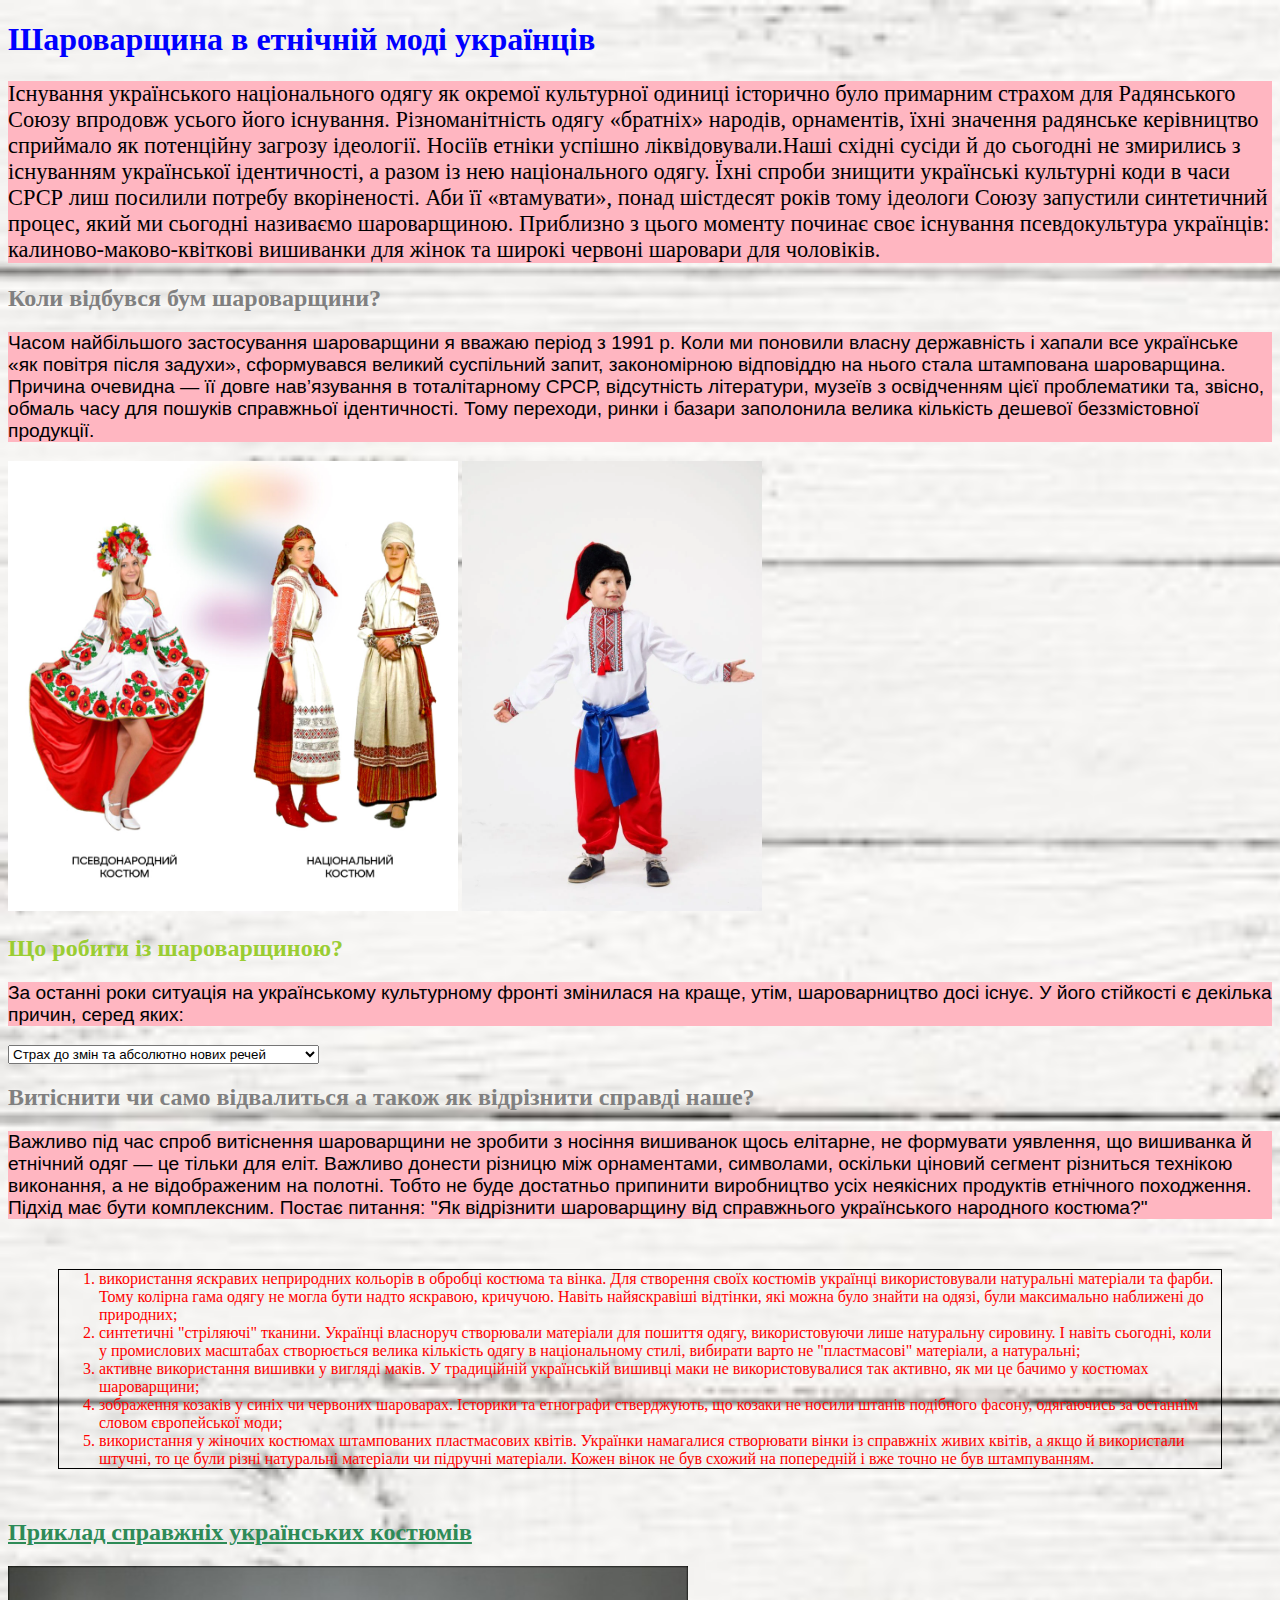
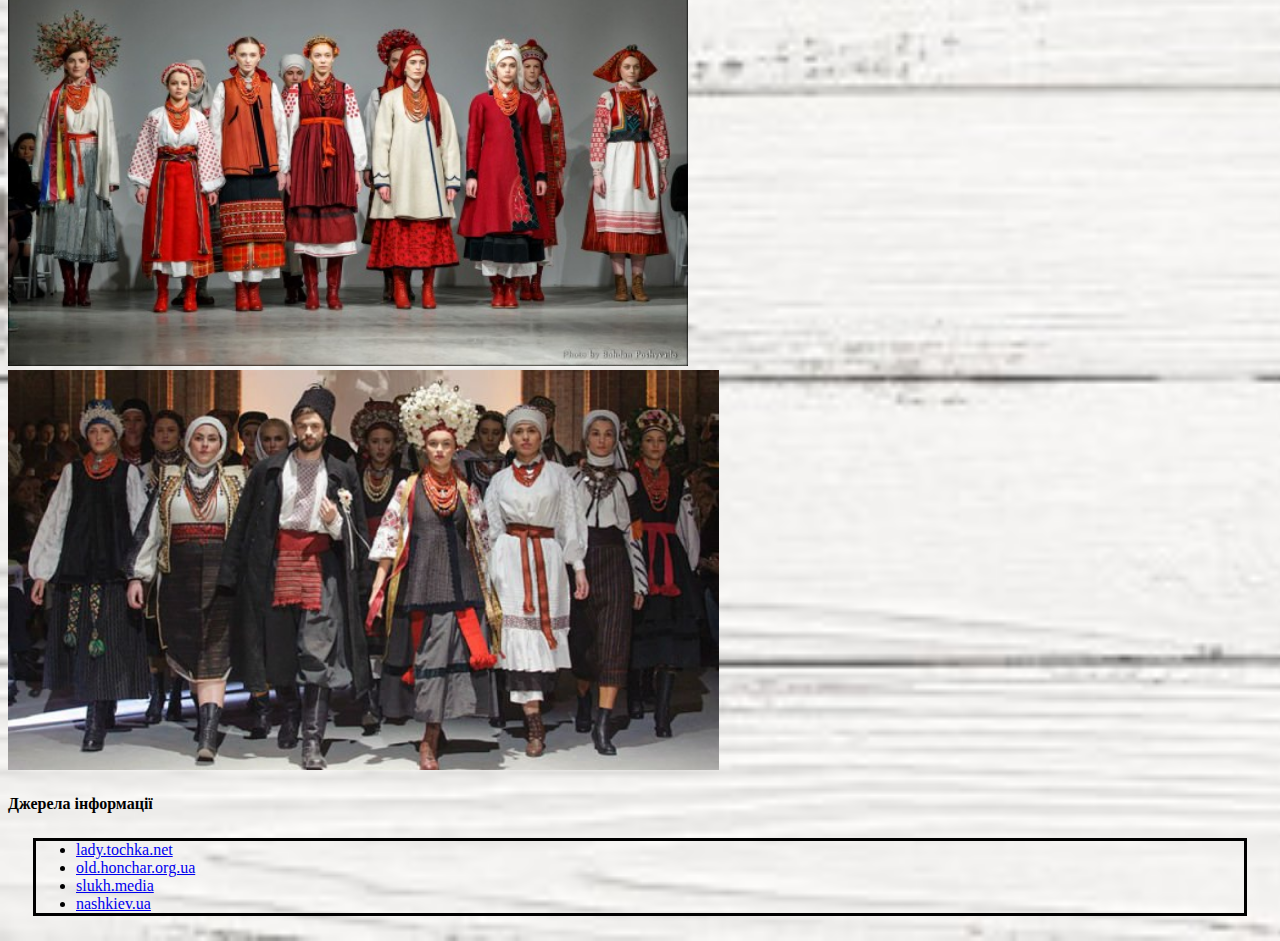
<file: HomeWork13/HTML+CSS/index.html>
<!DOCTYPE html>
<html>
<head>
	<title>Традиції України</title>
	<link rel="stylesheet" href="style.css">
</head>
<body>
	<h1>Шароварщина в етнічній моді українців</h1>
	<p class="class1">Існування українського національного одягу як окремої культурної одиниці історично було примарним страхом для Радянського Союзу впродовж усього його існування. Різноманітність одягу «братніх» народів, орнаментів, їхні значення радянське керівництво сприймало як потенційну загрозу ідеології. Носіїв етніки успішно ліквідовували.Наші східні сусіди й до сьогодні не змирились з існуванням української ідентичності, а разом із нею національного одягу. Їхні спроби знищити українські культурні коди в часи СРСР лиш посилили потребу вкоріненості. Аби її «втамувати», понад шістдесят років тому ідеологи Союзу запустили синтетичний процес, який ми сьогодні називаємо шароварщиною. Приблизно з цього моменту починає своє існування псевдокультура українців: калиново-маково-квіткові вишиванки для жінок та широкі червоні шаровари для чоловіків. </p>
	<h2>Коли відбувся бум шароварщини?</h2>
	<p>Часом найбільшого застосування шароварщини я вважаю період з 1991 р. Коли ми поновили власну державність і хапали все українське «як повітря після задухи», сформувався великий суспільний запит, закономірною відповіддю на нього стала штампована шароварщина. 
	Причина очевидна — її довге нав’язування в тоталітарному СРСР, відсутність літератури, музеїв з освідченням цієї проблематики та, звісно, обмаль часу для пошуків справжньої ідентичності. Тому переходи, ринки і базари заполонила велика кількість дешевої беззмістовної продукції.</p>
	<img src="sharovarshhina.jpg" height="450px">
	<img src="123.jpg" height="450px">
	<h2 class="class2">Що робити із шароварщиною?</h2>
<p>За останні роки ситуація на українському культурному фронті змінилася на краще, утім, шароварництво досі існує. У його стійкості є декілька причин, серед яких:</p>
<select><option value="">Страх до змін та абсолютно нових речей</option>
<option value="">сильна емоційна прив'язка</option>
<option value="">необізнаність українців щодо власної культури</option></select>
<h2>Витіснити чи само відвалиться а також як відрізнити справді наше?</h2>
<p>Важливо під час спроб витіснення шароварщини не зробити з носіння вишиванок щось елітарне, не формувати уявлення, що вишиванка й етнічний одяг — це тільки для еліт. Важливо донести різницю між орнаментами, символами, оскільки ціновий сегмент різниться технікою виконання, а не відображеним на полотні. Тобто не буде достатньо припинити виробництво усіх неякісних продуктів етнічного походження. Підхід має бути комплексним. Постає питання: "Як відрізнити шароварщину від справжнього українського народного костюма?"</p>
<ol><li>використання яскравих неприродних кольорів в обробці костюма та вінка. Для створення своїх костюмів українці використовували натуральні матеріали та фарби. Тому колірна гама одягу не могла бути надто яскравою, кричучою. Навіть найяскравіші відтінки, які можна було знайти на одязі, були максимально наближені до природних;</li>
<li>синтетичні "стріляючі" тканини. Українці власноруч створювали матеріали для пошиття одягу, використовуючи лише натуральну сировину. І навіть сьогодні, коли у промислових масштабах створюється велика кількість одягу в національному стилі, вибирати варто не "пластмасові" матеріали, а натуральні;</li>
<li>активне використання вишивки у вигляді маків. У традиційній українській вишивці маки не використовувалися так активно, як ми це бачимо у костюмах шароварщини;</li>
<li>зображення козаків у синіх чи червоних шароварах. Історики та етнографи стверджують, що козаки не носили штанів подібного фасону, одягаючись за останнім словом європейської моди;</li>
<li>використання у жіночих костюмах штампованих пластмасових квітів. Українки намагалися створювати вінки із справжніх живих квітів, а якщо й використали штучні, то це були різні натуральні матеріали чи підручні матеріали. Кожен вінок не був схожий на попередній і вже точно не був штампуванням.
</li></ol>
<h2 class="class3">Приклад справжніх українських костюмів</h2>
<img src="IMG_1947-558x328.jpg" height="400">
<img src="unnamed-file-7-1.jpg" height="400">
<h4>Джерела інформації</h4>
<ul><li><a href="https://lady.tochka.net/ua/96282-kak-otlichit-sharovarshchinu-ot-nastoyashchego-ukrainskogo-narodnogo-kostyuma" target="_blank">lady.tochka.net</li>
<li><a href="https://old.honchar.org.ua/p/ukrajinskyj-narodnyj-kostyum-vpershe-na-podiumi-ukrajinskoho-tyzhnya-mody" target="_blank">old.honchar.org.ua</a></li>
<li><a href="https://slukh.media/texts/ukrainian-national-clothes-under-soviet" target="_blank">slukh.media</a></li>
<li><a href="https://nashkiev.ua/culture/sharovarschina-proti-traditsii-yak-zberegti-ukrainsku-kulturu" target="_blank">nashkiev.ua</a></li></ul>
</html>
</file>
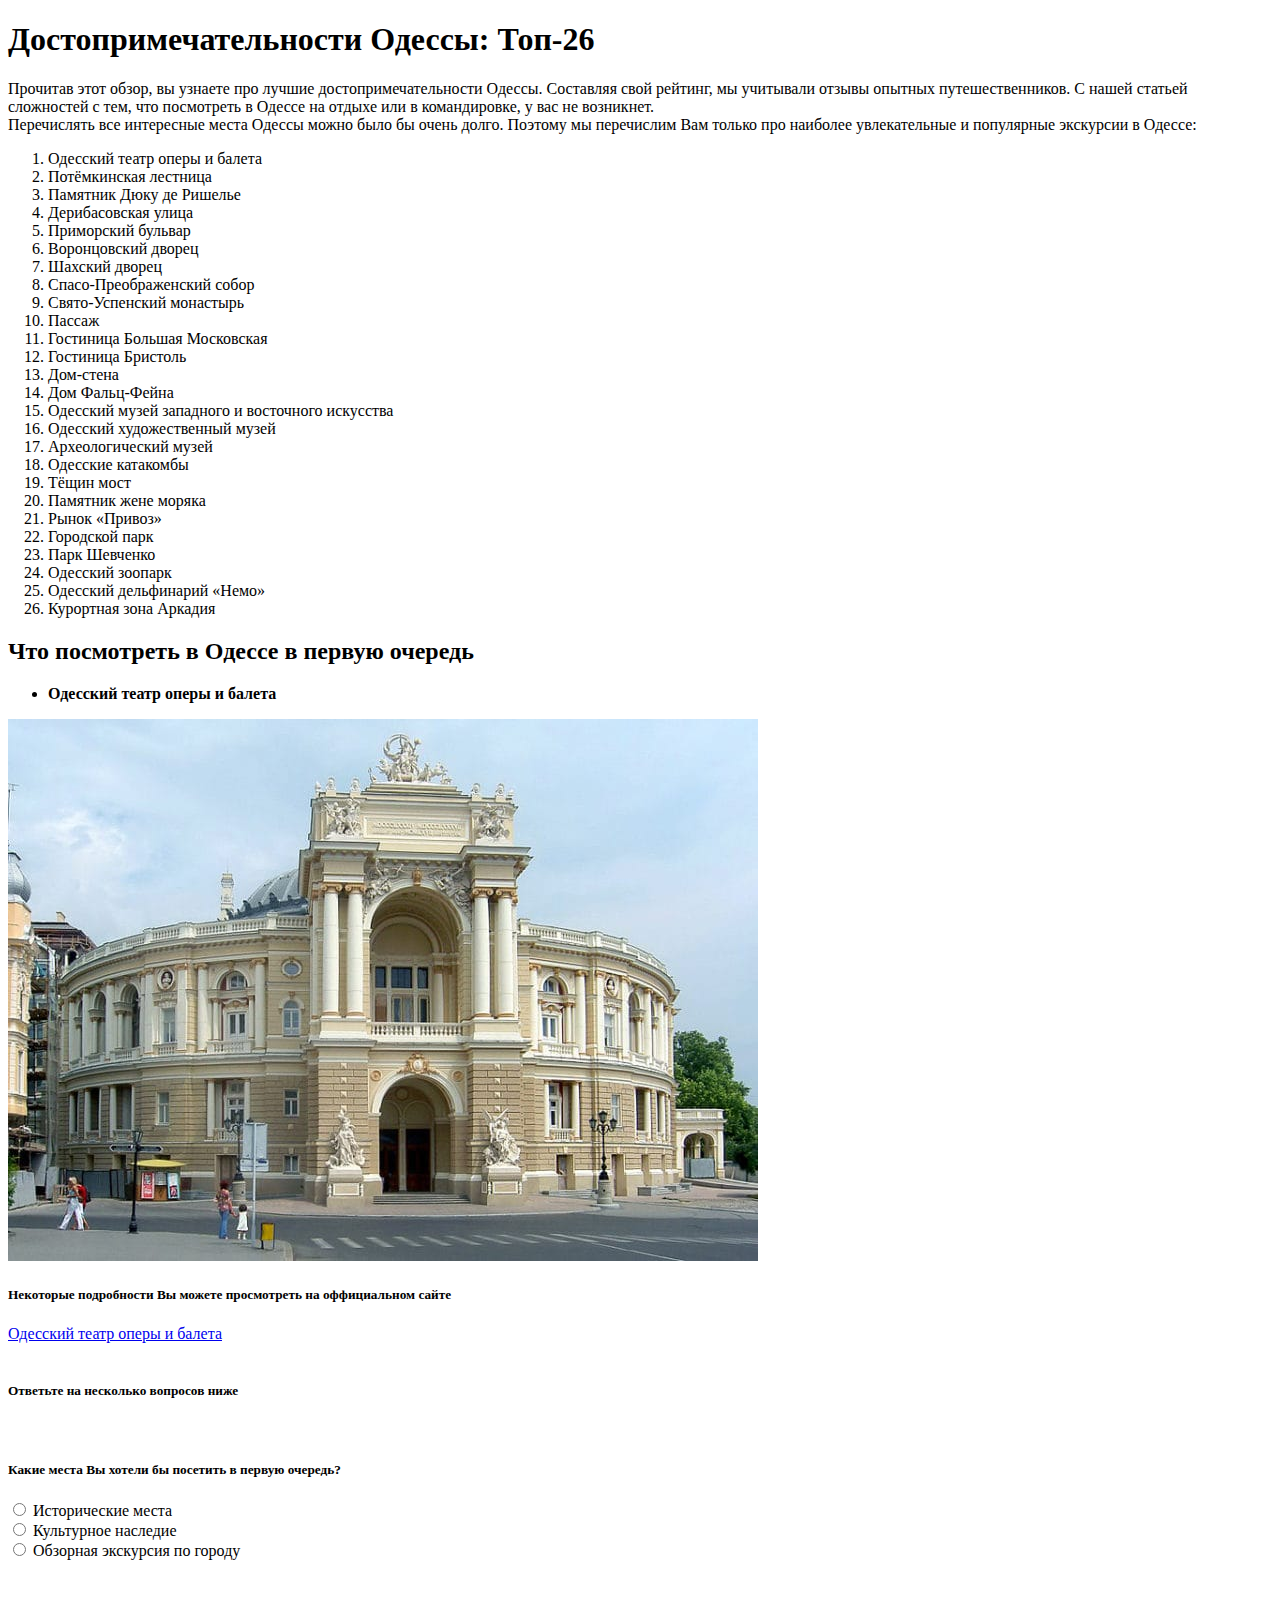
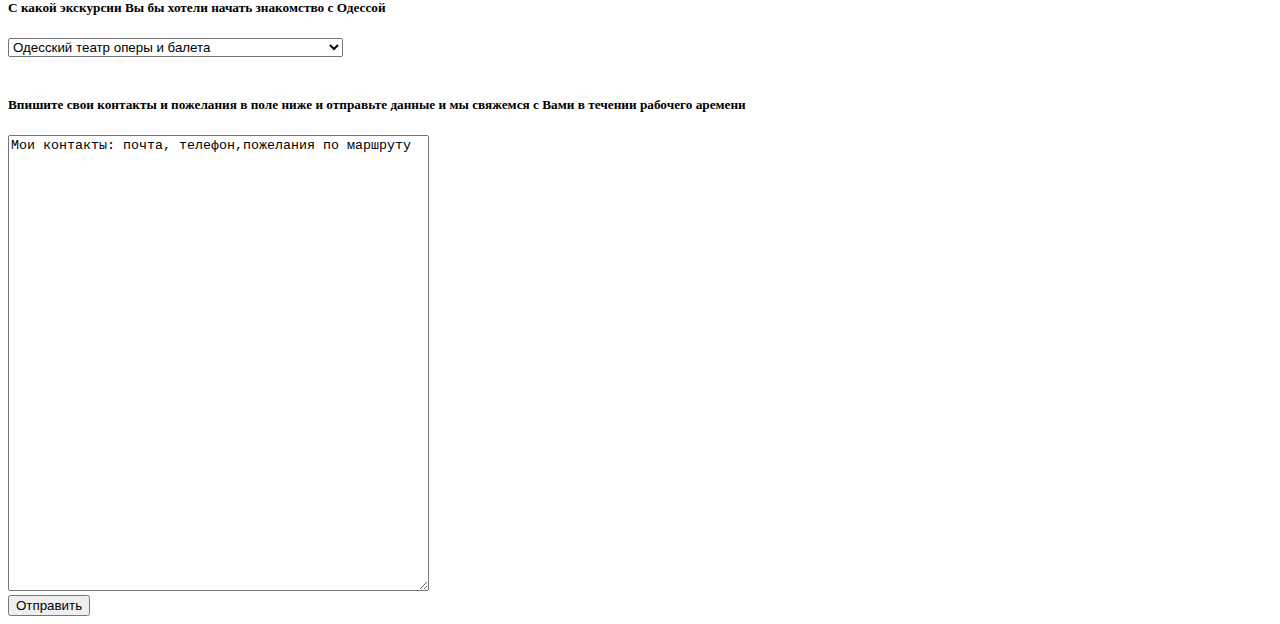
<file: ДЗ13/dz_13.html>
<!DOCTYPE html>
<html lang="en">
<head>
	<meta charset="UTF-8">
	<meta name="viewport" content="width=device-width, initial-scale=1.0">
	<title>DZ13</title>
</head>
<body>
	<h1>Достопримечательности Одессы: Топ-26</h1>
	<p>Прочитав этот обзор, вы узнаете про лучшие достопримечательности Одессы. Составляя свой рейтинг, мы учитывали отзывы опытных путешественников. С нашей статьей сложностей с тем, что посмотреть в Одессе на отдыхе или в командировке, у вас не возникнет.<br>

Перечислять все интересные места Одессы можно было бы очень долго. Поэтому мы перечислим Вам только про наиболее увлекательные и популярные экскурсии в Одессе:</p>
	
	<ol>
		<li>Одесский театр оперы и балета</li>
		<li>Потёмкинская лестница</li>
		<li>Памятник Дюку де Ришелье</li>
		<li>Дерибасовская улица</li>
		<li>Приморский бульвар</li>
		<li>Воронцовский дворец</li>
		<li>Шахский дворец</li>
		<li>Спасо-Преображенский собор</li>
		<li>Свято-Успенский монастырь</li>
		<li>Пассаж</li>
		<li>Гостиница Большая Московская</li>
		<li>Гостиница Бристоль</li>
		<li>Дом-стена</li>
		<li>Дом Фальц-Фейна</li>
		<li>Одесский музей западного и восточного искусства</li>
		<li>Одесский художественный музей</li>
		<li>Археологический музей</li>
		<li>Одесские катакомбы</li>
		<li>Тёщин мост</li>
		<li>Памятник жене моряка</li>
		<li>Рынок «Привоз»</li>
		<li>Городской парк</li>
		<li>Парк Шевченко</li>
		<li>Одесский зоопарк</li>
		<li>Одесский дельфинарий «Немо»</li>
		<li>Курортная зона Аркадия</li>
	</ol>
	<h2>Что посмотреть в Одессе в первую очередь</h2>
	<ul>
		<li><strong>Одесский театр оперы и балета</strong></li>
	</ul>
	<img src="1-Odessa_Opera_Theatre-e1553136796726.jpg">
	<h5>Некоторые подробности Вы можете просмотреть на оффициальном сайте</h5>
	<nav>
		<a href="https://operahouse.od.ua/" target="_blank">Одесский театр оперы и балета</a>
	</nav>
	<br>
	<h5>Ответьте на несколько вопросов ниже</h5>
	<div>
		<br>
		<h5>Какие места Вы хотели бы посетить в первую очередь?</h5>
		<input type="radio" name="object" value="1">
		<label for="1">Исторические места</label>
		<br>
		<input type="radio" name="object" value="2">
		<label for="2">Культурное наследие</label>
		<br>
		<input type="radio" name="object" value="3">
		<label for="3">Обзорная экскурсия по городу</label>
	</div>
	<div>
	<br>
	<h5>С какой экскурсии Вы бы хотели начать знакомство с Одессой</h5>
	<select>
		<option value="1">Одесский театр оперы и балета</option>
		<option value="2">Потёмкинская лестница</option>
		<option value="3">Памятник Дюку де Ришелье</option>
		<option value="4">Дерибасовская улица</option>
		<option value="5">Приморский бульвар</option>
		<option value="6">Воронцовский дворец</option>
		<option value="7">Шахский дворец</option>
		<option value="8">Спасо-Преображенский собор</option>
		<option value="9">Свято-Успенский монастырь</option>
		<option value="10">Пассаж</option>
		<option value="11">Гостиница Большая Московская</option>
		<option value="12">Гостиница Бристоль</option>
		<option value="13">Дом-стена</option>
		<option value="14">Дом Фальц-Фейна</option>
		<option value="15">Одесский музей западного и восточного искусства</option>
		<option value="16">Одесский художественный музей</option>
		<option value="17">Археологический музей</option>
		<option value="18">Одесские катакомбы</option>
		<option value="19">Тёщин мост</option>
		<option value="20">Памятник жене моряка</option>
		<option value="21">Рынок «Привоз»</option>
		<option value="22">Городской парк</option>
		<option value="23">Парк Шевченко</option>
		<option value="24">Одесский зоопарк</option>
		<option value="25">Одесский дельфинарий «Немо»</option>
		<option value="26">Курортная зона Аркадия</option>
	</select>
	</div>
	<div>
	<br>
	<h5>Впишите свои контакты и пожелания в поле ниже и отправьте данные и мы свяжемся с Вами в течении рабочего аремени</h5>
	<textarea cols="50" rows="30" maxlength="500">Мои контакты: почта, телефон,пожелания по маршруту</textarea>
	<br>
		<button>Отправить</button>
	</div>
</body>
</html>
</file>
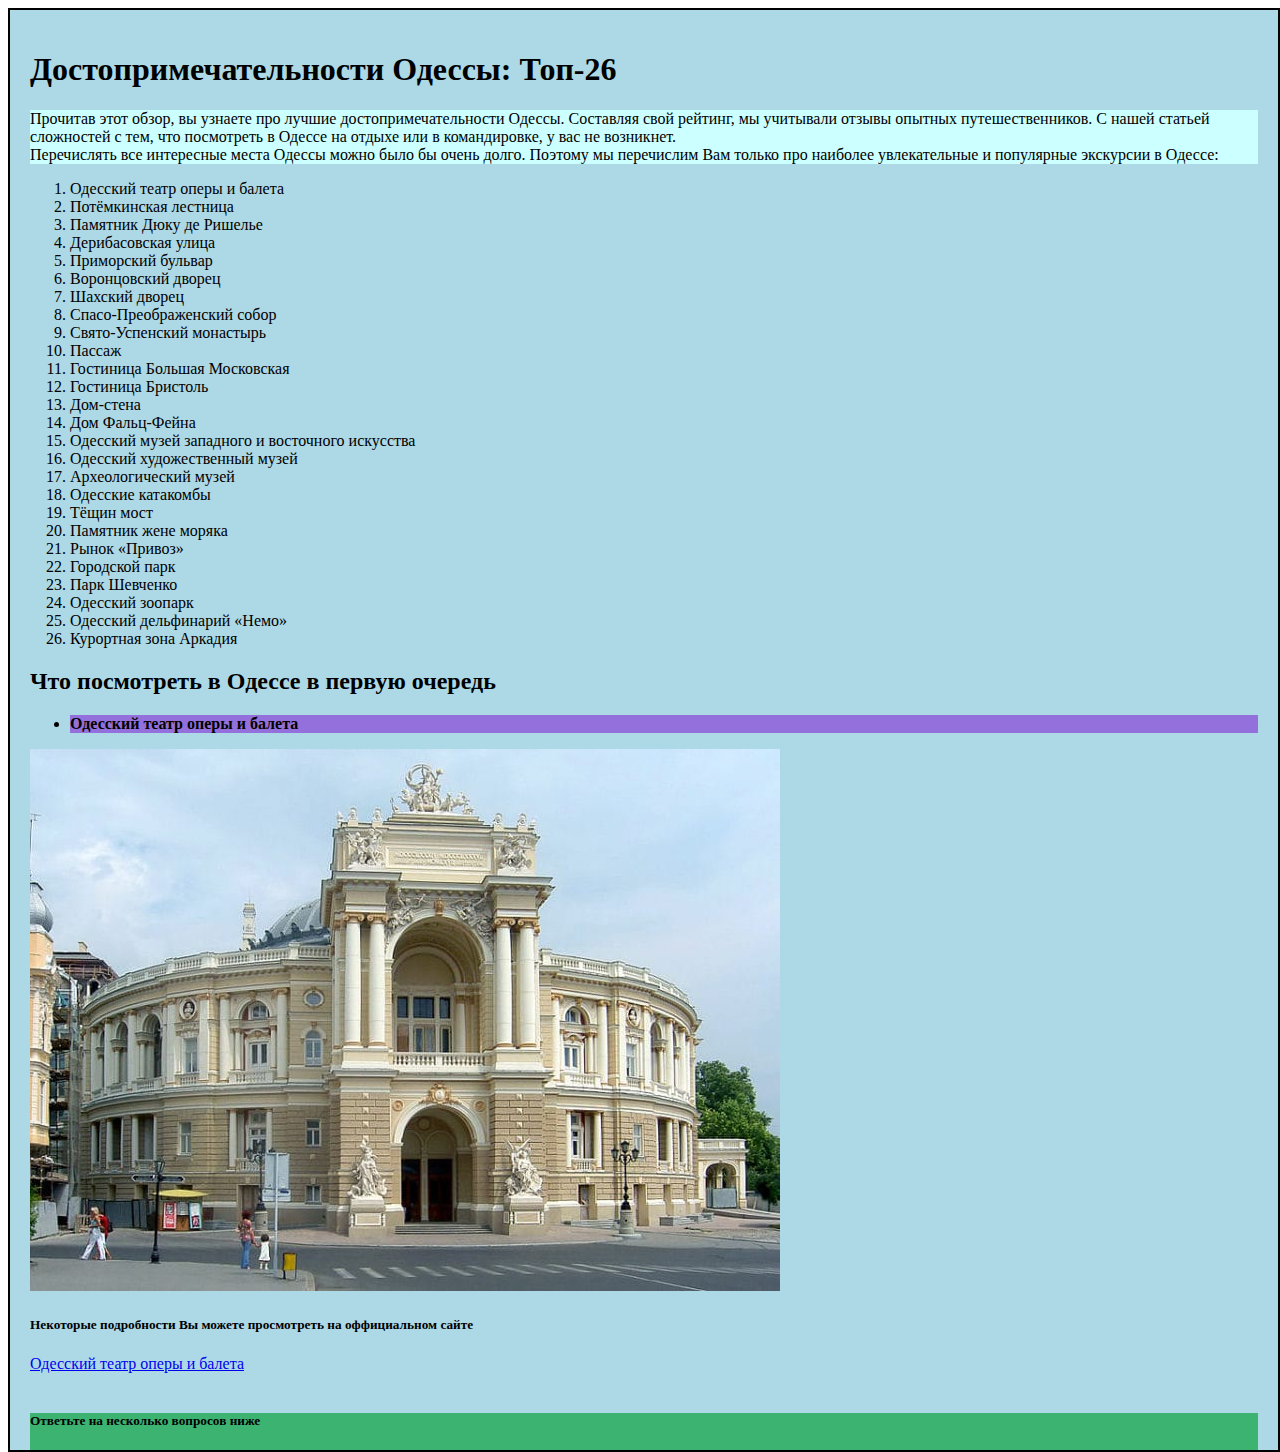
<file: ДЗ14/dz_14.html>
<!DOCTYPE html>
<html lang="en">
<head>
	<meta charset="UTF-8">
	<title>DZ14</title>
	<link rel="stylesheet" href="css/styl.css">

	<style>
   .blok-center {
    position: absolute;  Абсолютное позиционирование 
    width: 600px; /* Ширина блока */
    height: 1400px; /* Высота блока */
    /*margin: auto;  Отступ от блока */
    top: 70; /* Положение блока от верхнего края */
    bottom: 15; /* Положение блока от нижнего края */
    left: 100; /* Положение блока от левого края */
    right: 400; /* Положение блока от правого края */
    background: #ADD8E6; /* Цвет фона блока */
    border: 2px solid #000; /* Рамка блока */
    padding: 20px; /* Отступ внутри блока */
    overflow: auto; /* Полоса прокрутки */
   }
</style>


</head>
<body>
	<div class="blok-center">
	<h1>Достопримечательности Одессы: Топ-26</h1>
	<p>Прочитав этот обзор, вы узнаете про лучшие достопримечательности Одессы. Составляя свой рейтинг, мы учитывали отзывы опытных путешественников. С нашей статьей сложностей с тем, что посмотреть в Одессе на отдыхе или в командировке, у вас не возникнет.<br>

Перечислять все интересные места Одессы можно было бы очень долго. Поэтому мы перечислим Вам только про наиболее увлекательные и популярные экскурсии в Одессе:</p>
	
	<ol>
		<li>Одесский театр оперы и балета</li>
		<li>Потёмкинская лестница</li>
		<li>Памятник Дюку де Ришелье</li>
		<li>Дерибасовская улица</li>
		<li>Приморский бульвар</li>
		<li>Воронцовский дворец</li>
		<li>Шахский дворец</li>
		<li>Спасо-Преображенский собор</li>
		<li>Свято-Успенский монастырь</li>
		<li>Пассаж</li>
		<li>Гостиница Большая Московская</li>
		<li>Гостиница Бристоль</li>
		<li>Дом-стена</li>
		<li>Дом Фальц-Фейна</li>
		<li>Одесский музей западного и восточного искусства</li>
		<li>Одесский художественный музей</li>
		<li>Археологический музей</li>
		<li>Одесские катакомбы</li>
		<li>Тёщин мост</li>
		<li>Памятник жене моряка</li>
		<li>Рынок «Привоз»</li>
		<li>Городской парк</li>
		<li>Парк Шевченко</li>
		<li>Одесский зоопарк</li>
		<li>Одесский дельфинарий «Немо»</li>
		<li>Курортная зона Аркадия</li>
	</ol>
	<h2>Что посмотреть в Одессе в первую очередь</h2>
	<ul>
		<li><strong>Одесский театр оперы и балета</strong></li>
	</ul>
	<img src="1-Odessa_Opera_Theatre-e1553136796726.jpg">
	<h5>Некоторые подробности Вы можете просмотреть на оффициальном сайте</h5>
	<nav>
		<a href="https://operahouse.od.ua/" target="_blank">Одесский театр оперы и балета</a>
	</nav>
	<br>
	<div name="DZtect1" id="DZtect1">	
	
	<h5>Ответьте на несколько вопросов ниже</h5>
	<div class="example">
		<br>
		<h5>Какие места Вы хотели бы посетить в первую очередь?</h5>
		<input type="radio" name="object" value="1">
		<label for="1">Исторические места</label>
		<br>
		<input type="radio" name="object" value="2">
		<label for="2">Культурное наследие</label>
		<br>
		<input type="radio" name="object" value="3">
		<label for="3">Обзорная экскурсия по городу</label>
	</div>
</div>
	<div name="DZtect" id="DZtect">
	<br>
	<h5>С какой экскурсии Вы бы хотели начать знакомство с Одессой</h5>
	<select>
		<option value="1">Одесский театр оперы и балета</option>
		<option value="2">Потёмкинская лестница</option>
		<option value="3">Памятник Дюку де Ришелье</option>
		<option value="4">Дерибасовская улица</option>
		<option value="5">Приморский бульвар</option>
		<option value="6">Воронцовский дворец</option>
		<option value="7">Шахский дворец</option>
		<option value="8">Спасо-Преображенский собор</option>
		<option value="9">Свято-Успенский монастырь</option>
		<option value="10">Пассаж</option>
		<option value="11">Гостиница Большая Московская</option>
		<option value="12">Гостиница Бристоль</option>
		<option value="13">Дом-стена</option>
		<option value="14">Дом Фальц-Фейна</option>
		<option value="15">Одесский музей западного и восточного искусства</option>
		<option value="16">Одесский художественный музей</option>
		<option value="17">Археологический музей</option>
		<option value="18">Одесские катакомбы</option>
		<option value="19">Тёщин мост</option>
		<option value="20">Памятник жене моряка</option>
		<option value="21">Рынок «Привоз»</option>
		<option value="22">Городской парк</option>
		<option value="23">Парк Шевченко</option>
		<option value="24">Одесский зоопарк</option>
		<option value="25">Одесский дельфинарий «Немо»</option>
		<option value="26">Курортная зона Аркадия</option>
	</select>
	</div>
	<div class="example">
	<br>
	<h5>Впишите свои контакты и пожелания в поле ниже и отправьте данные </h5>
	<p>и мы свяжемся с Вами в течении рабочего аремени</p>
	<textarea cols="50" rows="30" maxlength="500">Мои контакты: почта, телефон,пожелания по маршруту</textarea>
	<br>
		<button>Отправить</button>
	</div>
</div>
</body>
</html>
</file>
<file: Homework13/css/style.css>
body {	
	background-color: palegoldenrod;
}

h2 {
	text-align: center;
	font-style: italic;
}

div {
	font-family: cursive;
	font-size: 18px;
}

ol li {
	font-weight: bold;
}

.displayed {
	display: block;
	margin-left: auto;
	margin-right: auto;
	border: 6px solid #af2900;
}

div p {
	text-align: justify;
	line-height: 1.4;
	text-indent: 20px;
}

div a {
	font-weight: bold;
	font-style: italic;
}
</file>
<file: Homework14/css/style.css>
body{
    font-family: Arial;
    font-size: 30px;
    background-color: lawngreen;   
}

#header{
	background-image: url(../img/header.jpg);
	background-size: cover;
	font-family: Monotype Corsiva;
    font-size: 70px;
    font-weight: normal;   
    text-align:center;
    color: lawngreen;
   	-webkit-text-stroke-width: 0.1px;
   	-webkit-text-stroke-color: darkgreen;
}

#about{
 border: 4px double green;
}

#zmist h3{
	font-family: Monotype Corsiva;
}

#zmist{
	overflow:auto;
	float:left;
	padding-right: 20px;
}

#content{
	overflow:auto;
	border: 4px double green;
}

.info h2{
	padding-left: 30px;
	font-family: Monotype Corsiva;
}

.info p{
	padding: 10px;
	text-align: justify;
}

#galery img{
	height: 200px;
}

#galery h2{
	display: flex;
   	justify-content: center;
    align-items: center;
    font-family: Monotype Corsiva;
}

#galery h3{
	font-family: Monotype Corsiva;
	font-weight: normal;
}

#map h2{
	display: flex;
   	justify-content: center;
    align-items: center;
    font-family: Monotype Corsiva;
}
</file>
<file: HomeWork13/HTML+CSS/style.css>
body {
    background-image:url(фотошпалери.jpg);background-size: cover;
}
h1 {
    color: blue;

 }
h2 {
	color: gray;

}
p {
    background-color: lightpink;
}
p {
	font-family: arial; font-size: 120%;
}

ol {
	color: red; border: 1px solid black; margin: 50px
}

.class1 {
	font-family: times new roman;
	font-size: 140%;
}
.class2 {
	color: yellowgreen;
}
.class3 {
	text-decoration: underline;
	color: seagreen;
	font-family: arial black;
}
ul {
		border: 3px solid black; margin: 25px
	}
</file>
<file: ДЗ14/css/styl.css>
p{
	background-color: #ccffff;
}

ol {
	background-image: url("https://odessa.travel/images/styles/img-800/public/odessa-img-3513348_0.jpg?itok=l8Ojku5t");
	background-size: cover;
}

#DZtect{
		background-color: #FFA500;

}

#DZtect1{
		background-color: #3CB371;

}

.example{
	background-color: 	#778899;

}

ul li:nth-child(odd){
	background-color: 	#9370DB;
}
</file>
